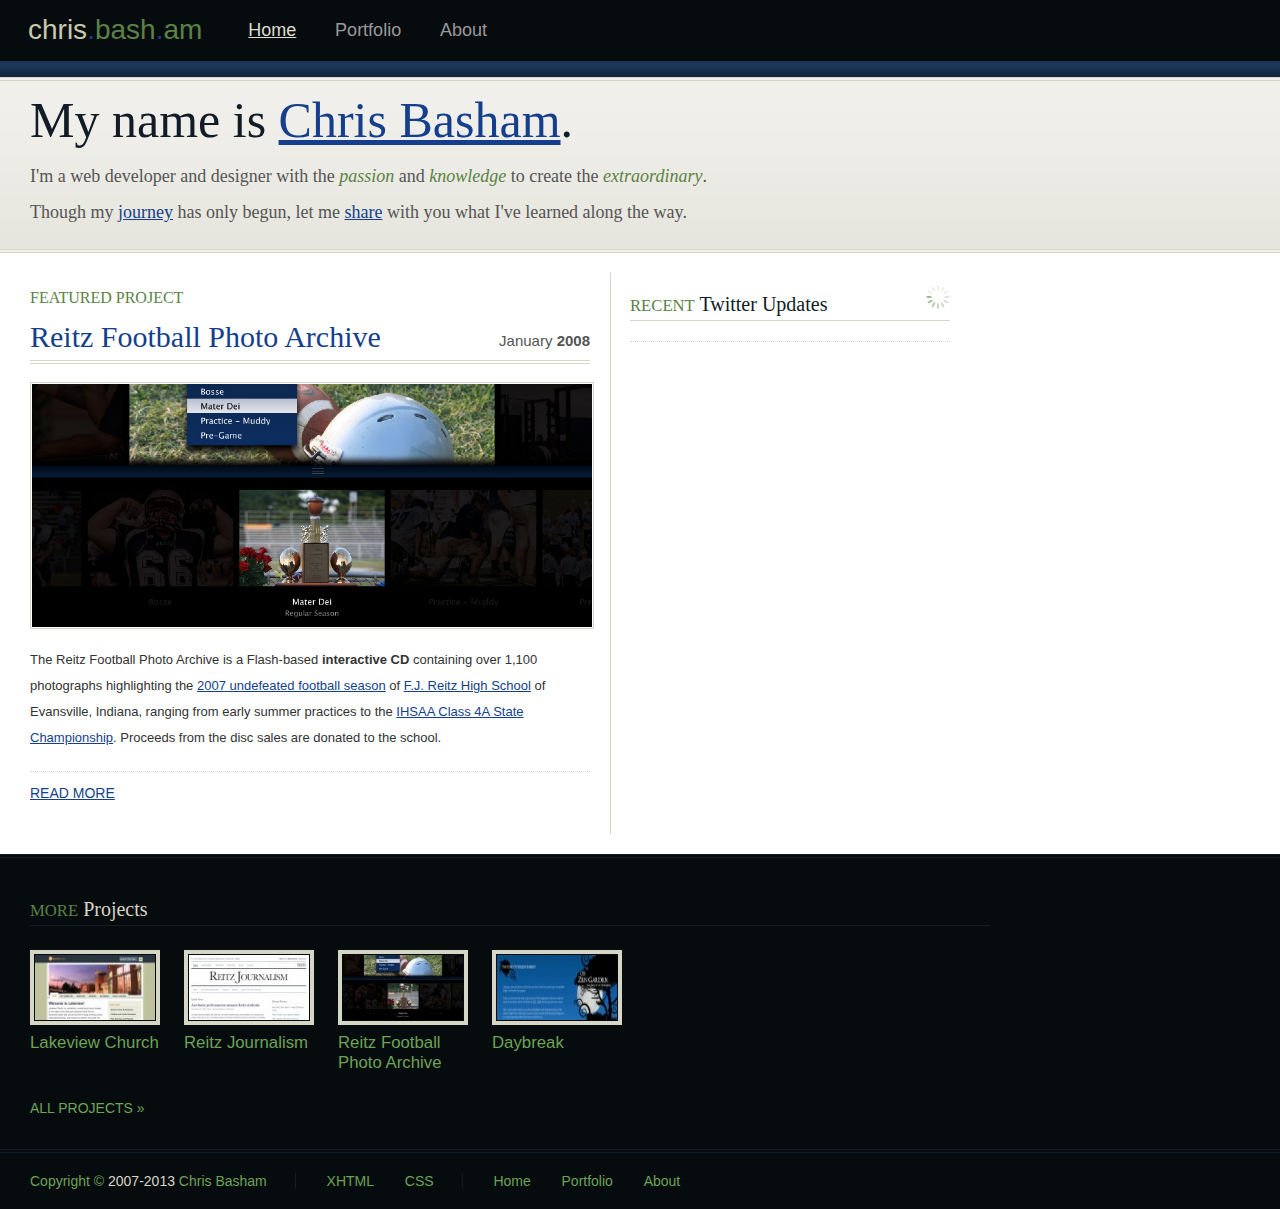
<file: index.html>
<!DOCTYPE html PUBLIC "-//W3C//DTD XHTML 1.0 Transitional//EN"
	"http://www.w3.org/TR/xhtml1/DTD/xhtml1-transitional.dtd">


<html xmlns="http://www.w3.org/1999/xhtml" dir="ltr" lang="en-US">

<head profile="http://gmpg.org/xfn/11">

    <title>Chris Basham</title>
    
	<meta http-equiv="Content-Type" content="text/html; charset=UTF-8" />	
	<meta name="distribution" content="global" />
	<meta name="robots" content="follow, all" />
	<meta name="generator" content="WordPress 2.8.4" />
    
	<link rel="stylesheet" href="wp-content/themes/cbtheme/style.css" type="text/css" media="screen" />
	<link rel="alternate" type="application/rss+xml" title="Chris Basham RSS Feed" href="feed/" />
	<link rel="pingback" href="xmlrpc.php" />
	
	<meta name='robots' content='noindex,nofollow' />
<link rel="EditURI" type="application/rsd+xml" title="RSD" href="xmlrpc.php?rsd" />
<link rel="wlwmanifest" type="application/wlwmanifest+xml" href="wp-includes/wlwmanifest.xml" /> 
<link rel='index' title='Chris Basham' href='index.html' />
<meta name="generator" content="WordPress 2.8.4" />

 <!-- AStickyPostOrderER (Version: 0.2.2.8) -->
<!-- Google Analytics Tracking by Google Analyticator: http://cavemonkey50.com/code/google-analyticator/ -->
	<script type="text/javascript">
		var gaJsHost = (("https:" == document.location.protocol) ? "https://ssl." : "http://www.");
		document.write(unescape("%3Cscript src='" + gaJsHost + "google-analytics.com/ga.js' type='text/javascript'%3E%3C/script%3E"));
	</script>

	<script type="text/javascript">
		var pageTracker = _gat._getTracker("UA-837636-1");
		pageTracker._initData();
		pageTracker._trackPageview();
	</script>
	
</head>

<body>

<div id="header">

	<div class="logo"><a href="index.html"><strong>chris</strong>.<span>bash</span>.<span>am</span></a></div>
	
	<ul>
	
		
		<li class="current_page_item"><a href="index.html" title="Home">Home</a></li>

				
		<li><a href="portfolio/" title="Portfolio">Portfolio</a></li>
		
		<li class="page_item page-item-2"><a href="about/" title="About">About</a></li>
	
			
	</ul>
		
	<hr/>
	
</div>

<div id="headline">

	<h1>My name is <a href="about/">Chris Basham</a>.</h1>
	
	<p>I'm a web developer and designer with the <strong>passion</strong> and <strong>knowledge</strong> to create the <strong>extraordinary</strong>.<br/>Though my <a href="about/">journey</a> has only begun, let me <a href="index.html">share</a> with you what I've learned along the way.</p>
	
</div>
				
<div class="body">
	
	<div class="col5-3-wrap">
	
			<div class="col5">

				<h4>Featured Project</h4>
				
				<h2><span>January <strong>2008</strong></span><a href="portfolio/reitz-football-photo-archive/">Reitz Football Photo Archive</a></h2>

					<p><a href="portfolio/reitz-football-photo-archive/">
					<img src="wp-content/uploads/2008/12/reitzfootballarchive-main.jpg" alt="Reitz Football Photo Archive" width="560" />
					</a></p>

					<p>The Reitz Football Photo Archive is a Flash-based <strong>interactive CD</strong> containing over 1,100 photographs highlighting the <a href="http://www.reitzfootball.com/results.php?year=2007" onclick="javascript:pageTracker._trackPageview ('/outbound/www.reitzfootball.com');">2007 undefeated football season</a> of <a href="http://www.evscschools.com/reitz" onclick="javascript:pageTracker._trackPageview ('/outbound/www.evscschools.com');">F.J. Reitz High School</a> of Evansville, Indiana, ranging from early summer practices to the <a href="http://www.courierpress.com/news/2007/nov/24/reitz-and-lowell/" onclick="javascript:pageTracker._trackPageview ('/outbound/www.courierpress.com');">IHSAA Class 4A State Championship</a>. Proceeds from the disc sales are donated to the school.</p>
				
				<p class="links"><a href="portfolio/reitz-football-photo-archive/"><strong>Read More</strong></a></p>

			</div>
			
			<div class="col3">

				<div id="twitter-widget-container" class="widget">
					<h3 class="loading"><small>Recent</small> Twitter Updates</h3>
					<div class="widget-body">
						<ul></ul>
						<p class="meta"></p>
					</div>
				</div>
				
			</div>
		
		<hr/>
		
	</div>
	
</div>


<div class="footer"><div class="col1">
	
	<h3><small>More</small> Projects</h3>

	<ul class="thumblist">
	
	<li><a href="portfolio/lakeview-church/"><img width="120" height="65" title="Lakeview Church" alt="Lakeview Church" src="wp-content/uploads/2008/12/lakeview-main-150x64.jpg"/><strong>Lakeview Church</strong></a></li><li><a href="portfolio/reitz-journalism/"><img width="120" height="65" title="Reitz Journalism" alt="Reitz Journalism" src="wp-content/uploads/2008/12/reitzjournalism-main-150x75.jpg"/><strong>Reitz Journalism</strong></a></li><li><a href="portfolio/reitz-football-photo-archive/"><img width="120" height="65" title="Reitz Football Photo Archive" alt="Reitz Football Photo Archive" src="wp-content/uploads/2008/12/reitzfootballarchive-main-150x65.jpg"/><strong>Reitz Football Photo Archive</strong></a></li><li><a href="portfolio/daybreak/"><img width="120" height="65" title="Daybreak" alt="Daybreak" src="wp-content/uploads/2008/12/daybreak-main-150x52.jpg"/><strong>Daybreak</strong></a></li>
	</ul>
	
	<hr/>
	
	<p class="links"><a href="portfolio/"><strong>All Projects &raquo;</strong></a></p>
				
	<hr/>
	
</div></div>
	
<div class="footer"><div class="col1">
	
	<ul>

		<li class="separator"><a href="http://creativecommons.org/licenses/by-nc-nd/3.0/" title="Creative Commons Attribution-Noncommercial-No Derivative Works 3.0 Unported">Copyright &copy;</a> 2007-2013 <a href="index.html">Chris Basham</a></li>
		
		<li><a href="http://validator.w3.org/check/referer" title="Check the validity of this site's XHTML">XHTML</a></li>
		
		<li class="separator"><a href="http://jigsaw.w3.org/css-validator/check/referer" title="Check the validity of this site's CSS">CSS</a></li>
		
		<li><a href="index.html" title="Home">Home</a></li>

				
		<li><a href="portfolio/" title="Portfolio">Portfolio</a></li>
		
		<li class="page_item page-item-2"><a href="about/" title="About">About</a></li>
	

	</ul>
	
	<hr/>
	
</div></div>

<script type="text/javascript" src="wp-content/themes/cbtheme/js/jquery-1.2.6.min.js"></script><script type="text/javascript" src="wp-content/themes/cbtheme/js/pretty.js"></script><script type="text/javascript" src="wp-content/themes/cbtheme/js/twitter-widget.js"></script>
</body>

</html>
</file>
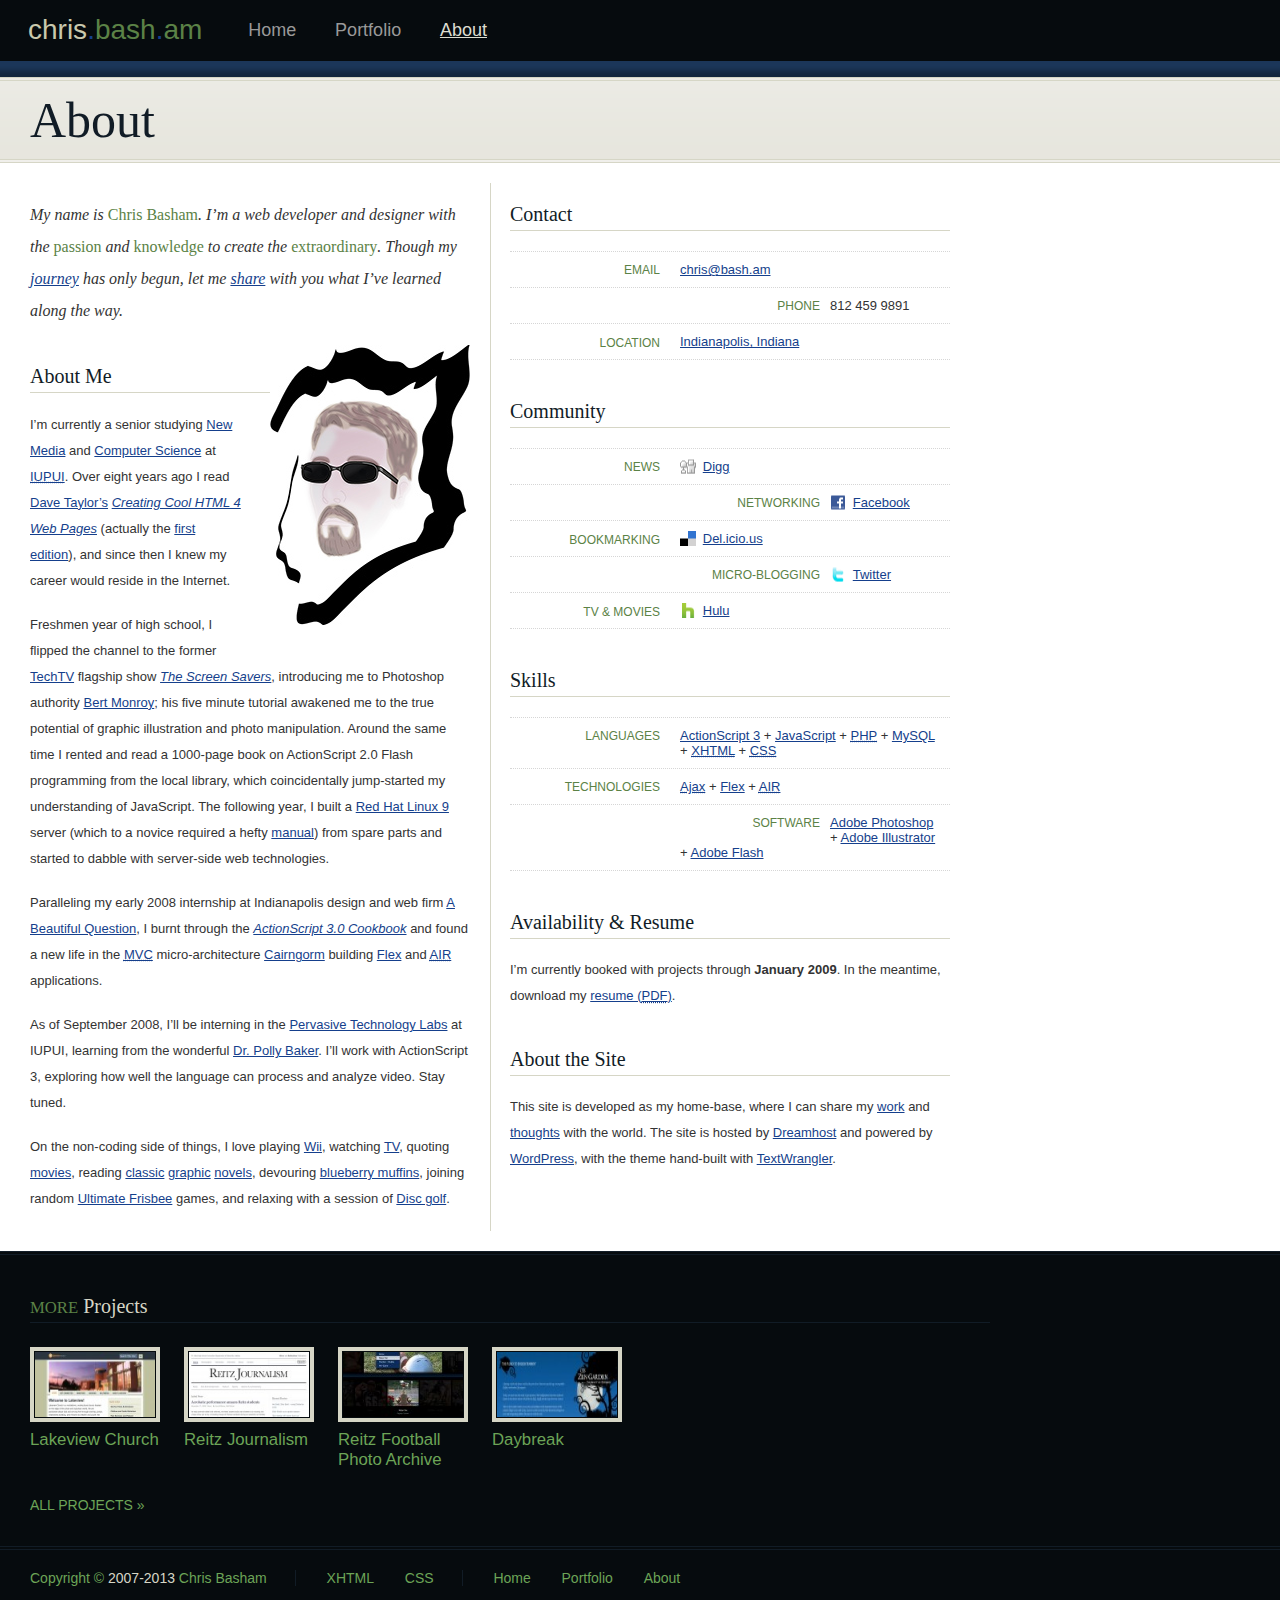
<file: about/index.html>
<!DOCTYPE html PUBLIC "-//W3C//DTD XHTML 1.0 Transitional//EN"
	"http://www.w3.org/TR/xhtml1/DTD/xhtml1-transitional.dtd">


<html xmlns="http://www.w3.org/1999/xhtml" dir="ltr" lang="en-US">

<head profile="http://gmpg.org/xfn/11">

    <title>About  |  Chris Basham</title>
    
	<meta http-equiv="Content-Type" content="text/html; charset=UTF-8" />	
	<meta name="distribution" content="global" />
	<meta name="robots" content="follow, all" />
	<meta name="generator" content="WordPress 2.8.4" />
    
	<link rel="stylesheet" href="../wp-content/themes/cbtheme/style.css" type="text/css" media="screen" />
	<link rel="alternate" type="application/rss+xml" title="Chris Basham RSS Feed" href="../feed/" />
	<link rel="pingback" href="../xmlrpc.php" />
	
	<meta name='robots' content='noindex,nofollow' />
<link rel="alternate" type="application/rss+xml" title="Chris Basham &raquo; About Comments Feed" href="../about/feed/" />
<link rel="EditURI" type="application/rsd+xml" title="RSD" href="../xmlrpc.php?rsd" />
<link rel="wlwmanifest" type="application/wlwmanifest+xml" href="../wp-includes/wlwmanifest.xml" /> 
<link rel='index' title='Chris Basham' href='../' />
<meta name="generator" content="WordPress 2.8.4" />

 <!-- AStickyPostOrderER (Version: 0.2.2.8) -->
<!-- Google Analytics Tracking by Google Analyticator: http://cavemonkey50.com/code/google-analyticator/ -->
	<script type="text/javascript">
		var gaJsHost = (("https:" == document.location.protocol) ? "https://ssl." : "http://www.");
		document.write(unescape("%3Cscript src='" + gaJsHost + "google-analytics.com/ga.js' type='text/javascript'%3E%3C/script%3E"));
	</script>

	<script type="text/javascript">
		var pageTracker = _gat._getTracker("UA-837636-1");
		pageTracker._initData();
		pageTracker._trackPageview();
	</script>
	
</head>

<body>

<div id="header">

	<div class="logo"><a href="../"><strong>chris</strong>.<span>bash</span>.<span>am</span></a></div>
	
	<ul>
	
		
		<li><a href="../" title="Home">Home</a></li>

				
		<li><a href="../portfolio/" title="Portfolio">Portfolio</a></li>
		
		<li class="page_item page-item-2 current_page_item"><a href="about.html" title="About">About</a></li>
	
			
	</ul>
		
	<hr/>
	
</div>


		
<div id="headline">
	<h1>About</h1>
</div>

<div class="body">
				
	<div class="col2-wrap">
	
			
<div class="col2">
<p class="lead">My name is <strong>Chris Basham</strong>. I&#8217;m a web developer and designer with the <strong>passion</strong> and <strong>knowledge</strong> to create the <strong>extraordinary</strong>. Though my <a href="about.html">journey</a> has only begun, let me <a href="../">share</a> with you what I&#8217;ve learned along the way.</p>
<p><img class="alignright size-full wp-image-4" title="Self Illustration" src="../wp-content/uploads/2008/09/profile.jpg" alt="" width="200" height="280" /></p>
<h3>About Me</h3>
<p>I&#8217;m currently a senior studying <a href="http://newmedia.iupui.edu/" onclick="javascript:pageTracker._trackPageview ('/outbound/newmedia.iupui.edu');">New Media</a> and <a href="http://www.cs.iupui.edu/" onclick="javascript:pageTracker._trackPageview ('/outbound/www.cs.iupui.edu');">Computer Science</a> at <a href="http://www.iupui.edu/" onclick="javascript:pageTracker._trackPageview ('/outbound/www.iupui.edu');"><abbr title="Indiana University-Purdue University of Indianapolis">IUPUI</abbr></a>. Over eight years ago I read <a href="http://www.intuitive.com/" onclick="javascript:pageTracker._trackPageview ('/outbound/www.intuitive.com');">Dave Taylor&#8217;s</a> <a href="http://www.amazon.com/exec/obidos/ASIN/076453484X/" onclick="javascript:pageTracker._trackPageview ('/outbound/www.amazon.com');"><em>Creating Cool HTML 4 Web Pages</em></a> (actually the <a href="http://www.amazon.com/exec/obidos/ASIN/0764532014/" onclick="javascript:pageTracker._trackPageview ('/outbound/www.amazon.com');">first edition</a>), and since then I knew my career would reside in the Internet.</p>
<p>Freshmen year of high school, I flipped the channel to the former <a href="http://en.wikipedia.org/wiki/Techtv" onclick="javascript:pageTracker._trackPageview ('/outbound/en.wikipedia.org');">TechTV</a> flagship show <a href="http://en.wikipedia.org/wiki/The_Screen_Savers" onclick="javascript:pageTracker._trackPageview ('/outbound/en.wikipedia.org');"><em>The Screen Savers</em></a>, introducing me to Photoshop authority <a href="http://www.bertmonroy.com/" onclick="javascript:pageTracker._trackPageview ('/outbound/www.bertmonroy.com');">Bert Monroy</a>; his five minute tutorial awakened me to the true potential of graphic illustration and photo manipulation. Around the same time I rented and read a 1000-page book on ActionScript 2.0 Flash programming from the local library, which coincidentally jump-started my understanding of JavaScript. The following year, I built a <a href="http://www.redhat.com/" onclick="javascript:pageTracker._trackPageview ('/outbound/www.redhat.com');">Red Hat Linux 9</a> server (which to a novice required a hefty <a href="http://www.amazon.com/exec/obidos/ASIN/0764539388" title="Red Hat Linux 9 Bible" onclick="javascript:pageTracker._trackPageview ('/outbound/www.amazon.com');">manual</a>) from spare parts and started to dabble with server-side web technologies.</p>
<p>Paralleling my early 2008 internship at Indianapolis design and web firm <a href="http://www.abeautifulquestion.com/" onclick="javascript:pageTracker._trackPageview ('/outbound/www.abeautifulquestion.com');">A Beautiful Question</a>, I burnt through the <a href="http://www.amazon.com/exec/obidos/ASIN/0596526954" onclick="javascript:pageTracker._trackPageview ('/outbound/www.amazon.com');"><em>ActionScript 3.0 Cookbook</em></a> and found a new life in the <a href="http://en.wikipedia.org/wiki/Model-view-controller" onclick="javascript:pageTracker._trackPageview ('/outbound/en.wikipedia.org');"><abbr title="Model View Controller">MVC</abbr></a> micro-architecture <a href="http://labs.adobe.com/wiki/index.php/Cairngorm" onclick="javascript:pageTracker._trackPageview ('/outbound/labs.adobe.com');">Cairngorm</a> building <a href="http://en.wikipedia.org/wiki/Adobe_Flex" onclick="javascript:pageTracker._trackPageview ('/outbound/en.wikipedia.org');">Flex</a> and <a href="http://en.wikipedia.org/wiki/Adobe_Air" onclick="javascript:pageTracker._trackPageview ('/outbound/en.wikipedia.org');"><abbr title="Adobe Integrated Runtime">AIR</abbr></a> applications.</p>
<p>As of September 2008, I&#8217;ll be interning in the <a href="http://vis.iu.edu/" onclick="javascript:pageTracker._trackPageview ('/outbound/vis.iu.edu');">Pervasive Technology Labs</a> at IUPUI, learning from the wonderful <a href="http://informatics.iupui.edu/people/baker" onclick="javascript:pageTracker._trackPageview ('/outbound/informatics.iupui.edu');">Dr. Polly Baker</a>. I&#8217;ll work with ActionScript 3, exploring how well the language can process and analyze video. Stay tuned.</p>
<p>On the non-coding side of things, I love playing <a href="http://www.nintendo.com/wii" onclick="javascript:pageTracker._trackPageview ('/outbound/www.nintendo.com');">Wii</a>, watching <a href="http://www.hulu.com/" title="Hulu" onclick="javascript:pageTracker._trackPageview ('/outbound/www.hulu.com');">TV</a>, quoting <a href="http://www.netflix.com/" title="Netflix" onclick="javascript:pageTracker._trackPageview ('/outbound/www.netflix.com');">movies</a>, reading <a href="http://www.amazon.com/exec/obidos/ASIN/1401207529" title="Batman: Year One" onclick="javascript:pageTracker._trackPageview ('/outbound/www.amazon.com');">classic</a> <a href="http://www.amazon.com/exec/obidos/ASIN/1563893428" title="Batman: The Dark Knight Returns" onclick="javascript:pageTracker._trackPageview ('/outbound/www.amazon.com');">graphic</a> <a href="http://www.amazon.com/exec/obidos/ASIN/1563894696" title="Batman: The Long Halloween" onclick="javascript:pageTracker._trackPageview ('/outbound/www.amazon.com');">novels</a>, devouring <a href="http://www.bettycrocker.com/recipes/recipe.aspx?recipeID=37729" onclick="javascript:pageTracker._trackPageview ('/outbound/www.bettycrocker.com');">blueberry muffins</a>, joining random <a href="http://en.wikipedia.org/wiki/Ultimate_frisbee" onclick="javascript:pageTracker._trackPageview ('/outbound/en.wikipedia.org');">Ultimate Frisbee</a> games, and relaxing with a session of <a href="http://en.wikipedia.org/wiki/Disc_golf" onclick="javascript:pageTracker._trackPageview ('/outbound/en.wikipedia.org');">Disc golf</a>.</p>
</div>
<div class="col2">
<h3>Contact</h3>
<dl>
<dt><span>Email</span></dt>
<dd><span><a href="about.html#">chris@bash.am</a></span></dd>
<dt><span>Phone</span></dt>
<dd><span>812 459 9891</span></dd>
<dt><span>Location</span></dt>
<dd><span><a href="http://maps.google.com/maps?f=q&amp;hl=en&amp;geocode=&amp;q=Indianapolis,+IN&amp;ie=UTF8&amp;z=11&amp;iwloc=addr" onclick="javascript:pageTracker._trackPageview ('/outbound/maps.google.com');">Indianapolis, Indiana</a></span></dd>
</dl>
<h3>Community</h3>
<dl>
<dt><span>News</span></dt>
<dd><span><a href="http://digg.com/users/chrisbasham" class="digg" onclick="javascript:pageTracker._trackPageview ('/outbound/digg.com');">Digg</a></span></dd>
<dt><span>Networking</span></dt>
<dd><span><a href="http://www.facebook.com/people/Chris_Basham/27307480" class="facebook" onclick="javascript:pageTracker._trackPageview ('/outbound/www.facebook.com');">Facebook</a></span></dd>
<dt><span>Bookmarking</span></dt>
<dd><span><a href="http://del.icio.us/cbasham" class="delicious" onclick="javascript:pageTracker._trackPageview ('/outbound/del.icio.us');">Del.icio.us</a></span></dd>
<dt><span>Micro-Blogging</span></dt>
<dd><span><a href="http://twitter.com/chrisbasham" class="twitter" onclick="javascript:pageTracker._trackPageview ('/outbound/twitter.com');">Twitter</a></span></dd>
<dt><span>TV &amp; Movies</span></dt>
<dd><span><a href="http://www.hulu.com/profiles/chrisbasham/" class="hulu" onclick="javascript:pageTracker._trackPageview ('/outbound/www.hulu.com');">Hulu</a></span></dd>
</dl>
<h3>Skills</h3>
<dl>
<dt><span>Languages</span></dt>
<dd><span><a href="http://en.wikipedia.org/wiki/ActionScript" onclick="javascript:pageTracker._trackPageview ('/outbound/en.wikipedia.org');">ActionScript 3</a> + <a href="http://en.wikipedia.org/wiki/Javascript" onclick="javascript:pageTracker._trackPageview ('/outbound/en.wikipedia.org');">JavaScript</a> + <a href="http://www.php.net/" onclick="javascript:pageTracker._trackPageview ('/outbound/www.php.net');"><abbr title="PHP: Hypertext Preprocessor">PHP</abbr></a> + <a href="http://www.mysql.com/" onclick="javascript:pageTracker._trackPageview ('/outbound/www.mysql.com');">MySQL</a> + <a href="http://en.wikipedia.org/wiki/Xhtml" onclick="javascript:pageTracker._trackPageview ('/outbound/en.wikipedia.org');"><abbr title="Extensible Hypertext Markup Language">XHTML</abbr></a> + <a href="http://en.wikipedia.org/wiki/Cascading_Style_Sheets" onclick="javascript:pageTracker._trackPageview ('/outbound/en.wikipedia.org');"><abbr title="Cascading Style Sheets">CSS</abbr></a></span> </dd>
<dt><span>Technologies</span></dt>
<dd><span><a href="http://en.wikipedia.org/wiki/Ajax_%28programming%29" onclick="javascript:pageTracker._trackPageview ('/outbound/en.wikipedia.org');"><abbr title="Asynchronous JavaScript and XML">Ajax</abbr></a> + <a href="http://en.wikipedia.org/wiki/Adobe_Flex" onclick="javascript:pageTracker._trackPageview ('/outbound/en.wikipedia.org');">Flex</a> + <a href="http://en.wikipedia.org/wiki/Adobe_Air" onclick="javascript:pageTracker._trackPageview ('/outbound/en.wikipedia.org');"><abbr title="Adobe Integrated Runtime">AIR</abbr></a></span></dd>
<dt><span>Software</span></dt>
<dd><span><a href="http://www.adobe.com/products/photoshop/" onclick="javascript:pageTracker._trackPageview ('/outbound/www.adobe.com');">Adobe Photoshop</a> + <a href="http://www.adobe.com/products/illustrator/" onclick="javascript:pageTracker._trackPageview ('/outbound/www.adobe.com');">Adobe Illustrator</a> + <a href="http://www.adobe.com/products/flash/" onclick="javascript:pageTracker._trackPageview ('/outbound/www.adobe.com');">Adobe Flash</a></span></dd>
</dl>
<h3>Availability &amp; Resume</h3>
<p>I&#8217;m currently booked with projects through <strong>January 2009</strong>. In the meantime, download my <a href="../wp-content/uploads/2008/12/basham-resume-2008q4.pdf">resume  (<abbr title="Portable Document Format">PDF</abbr>)</a>.</p>
<h3>About the Site</h3>
<p>This site is developed as my home-base, where I can share my <a href="../">work</a> and <a href="../">thoughts</a> with the world. The site is hosted by <a href="http://www.dreamhost.com/" onclick="javascript:pageTracker._trackPageview ('/outbound/www.dreamhost.com');">Dreamhost</a> and powered by <a href="http://wordpress.org/" onclick="javascript:pageTracker._trackPageview ('/outbound/wordpress.org');">WordPress</a>, with the theme hand-built with <a href="http://www.barebones.com/products/textwrangler/" onclick="javascript:pageTracker._trackPageview ('/outbound/www.barebones.com');">TextWrangler</a>.</p>
</div>
		
		
		<hr/>
	
	</div>
	
</div>


	

<div class="footer"><div class="col1">
	
	<h3><small>More</small> Projects</h3>

	<ul class="thumblist">
	
	<li><a href="../portfolio/lakeview-church/"><img width="120" height="65" title="Lakeview Church" alt="Lakeview Church" src="../wp-content/uploads/2008/12/lakeview-main-150x64.jpg"/><strong>Lakeview Church</strong></a></li><li><a href="../portfolio/reitz-journalism/"><img width="120" height="65" title="Reitz Journalism" alt="Reitz Journalism" src="../wp-content/uploads/2008/12/reitzjournalism-main-150x75.jpg"/><strong>Reitz Journalism</strong></a></li><li><a href="../portfolio/reitz-football-photo-archive/"><img width="120" height="65" title="Reitz Football Photo Archive" alt="Reitz Football Photo Archive" src="../wp-content/uploads/2008/12/reitzfootballarchive-main-150x65.jpg"/><strong>Reitz Football Photo Archive</strong></a></li><li><a href="../portfolio/daybreak/"><img width="120" height="65" title="Daybreak" alt="Daybreak" src="../wp-content/uploads/2008/12/daybreak-main-150x52.jpg"/><strong>Daybreak</strong></a></li>
	</ul>
	
	<hr/>
	
	<p class="links"><a href="../portfolio/"><strong>All Projects &raquo;</strong></a></p>
				
	<hr/>
	
</div></div>
	
<div class="footer"><div class="col1">
	
	<ul>

		<li class="separator"><a href="http://creativecommons.org/licenses/by-nc-nd/3.0/" title="Creative Commons Attribution-Noncommercial-No Derivative Works 3.0 Unported">Copyright &copy;</a> 2007-2013 <a href="../">Chris Basham</a></li>
		
		<li><a href="http://validator.w3.org/check/referer" title="Check the validity of this site's XHTML">XHTML</a></li>
		
		<li class="separator"><a href="http://jigsaw.w3.org/css-validator/check/referer" title="Check the validity of this site's CSS">CSS</a></li>
		
		<li><a href="../" title="Home">Home</a></li>

				
		<li><a href="../portfolio/" title="Portfolio">Portfolio</a></li>
		
		<li class="page_item page-item-2 current_page_item"><a href="about.html" title="About">About</a></li>
	

	</ul>
	
	<hr/>
	
</div></div>


</body>

</html>
</file>
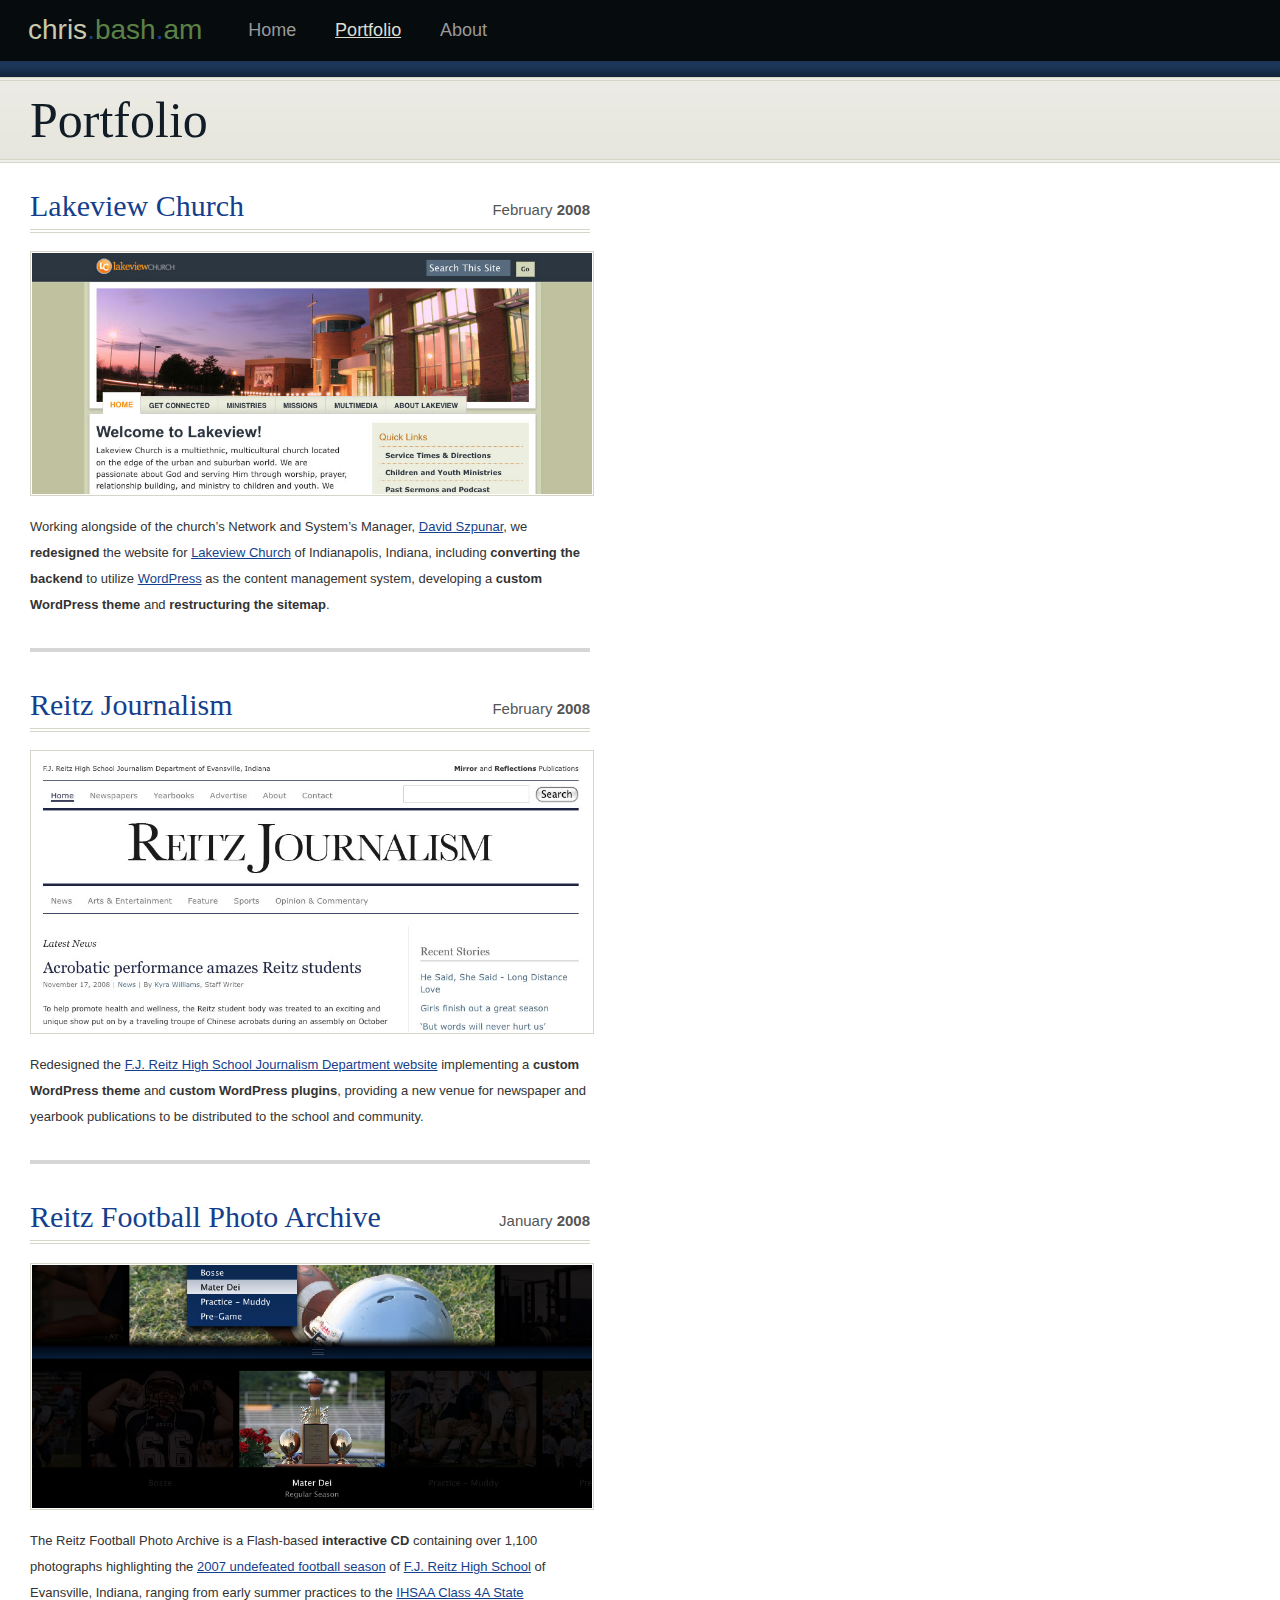
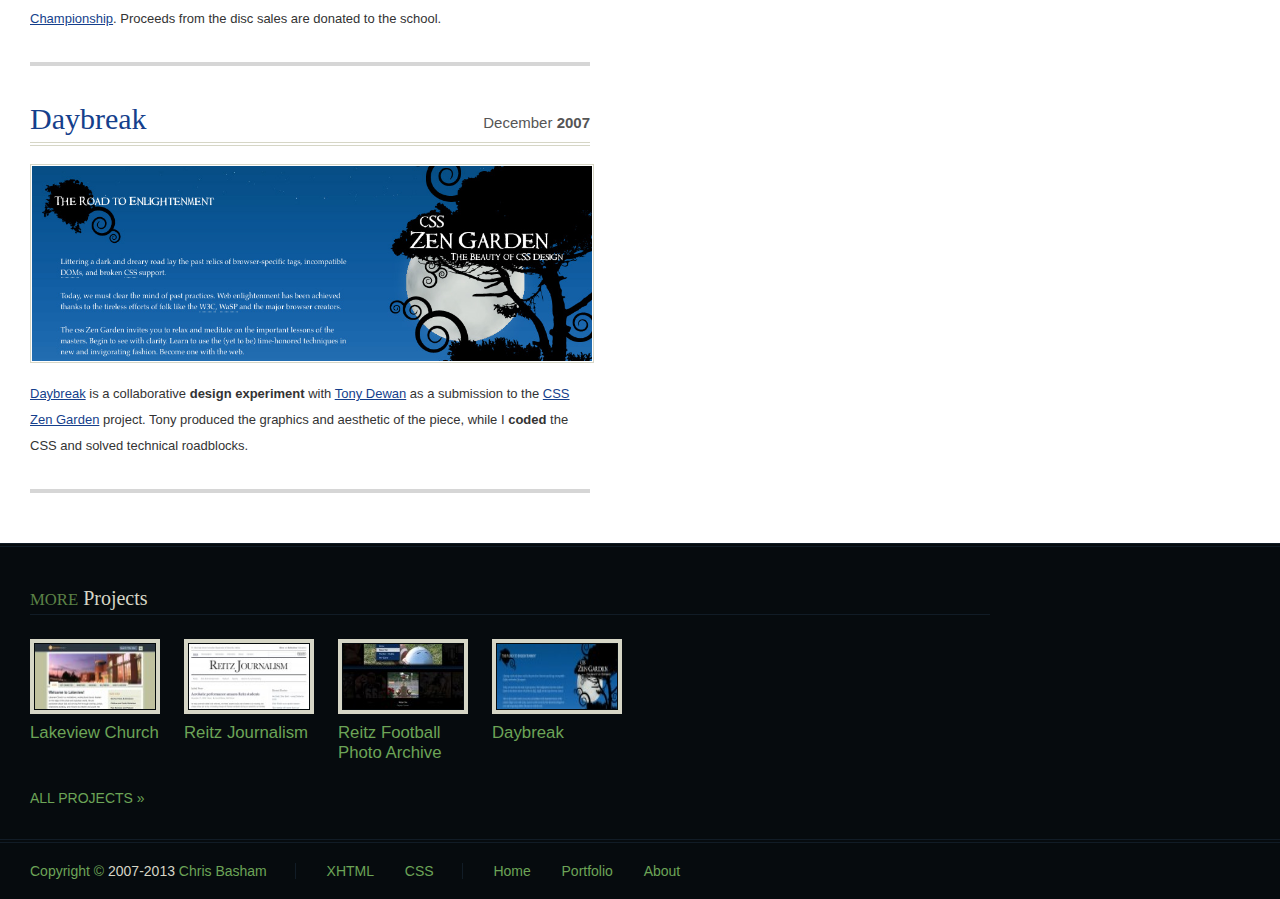
<file: portfolio/index.html>
<!DOCTYPE html PUBLIC "-//W3C//DTD XHTML 1.0 Transitional//EN"
	"http://www.w3.org/TR/xhtml1/DTD/xhtml1-transitional.dtd">


<html xmlns="http://www.w3.org/1999/xhtml" dir="ltr" lang="en-US">

<head profile="http://gmpg.org/xfn/11">

    <title>Portfolio  |  Chris Basham</title>
    
	<meta http-equiv="Content-Type" content="text/html; charset=UTF-8" />	
	<meta name="distribution" content="global" />
	<meta name="robots" content="follow, all" />
	<meta name="generator" content="WordPress 2.8.4" />
    
	<link rel="stylesheet" href="../wp-content/themes/cbtheme/style.css" type="text/css" media="screen" />
	<link rel="alternate" type="application/rss+xml" title="Chris Basham RSS Feed" href="../feed/" />
	<link rel="pingback" href="../xmlrpc.php" />
	
	<meta name='robots' content='noindex,nofollow' />
<link rel="alternate" type="application/rss+xml" title="Chris Basham &raquo; Portfolio Category Feed" href="../portfolio/feed/" />
<link rel="EditURI" type="application/rsd+xml" title="RSD" href="../xmlrpc.php?rsd" />
<link rel="wlwmanifest" type="application/wlwmanifest+xml" href="../wp-includes/wlwmanifest.xml" /> 
<link rel='index' title='Chris Basham' href='../' />
<meta name="generator" content="WordPress 2.8.4" />

 <!-- AStickyPostOrderER (Version: 0.2.2.8) -->
<!-- Google Analytics Tracking by Google Analyticator: http://cavemonkey50.com/code/google-analyticator/ -->
	<script type="text/javascript">
		var gaJsHost = (("https:" == document.location.protocol) ? "https://ssl." : "http://www.");
		document.write(unescape("%3Cscript src='" + gaJsHost + "google-analytics.com/ga.js' type='text/javascript'%3E%3C/script%3E"));
	</script>

	<script type="text/javascript">
		var pageTracker = _gat._getTracker("UA-837636-1");
		pageTracker._initData();
		pageTracker._trackPageview();
	</script>
	
</head>

<body>

<div id="header">

	<div class="logo"><a href="../"><strong>chris</strong>.<span>bash</span>.<span>am</span></a></div>
	
	<ul>
	
		
		<li><a href="../" title="Home">Home</a></li>

				
		<li class="current_page_item"><a href="portfolio.html" title="Portfolio">Portfolio</a></li>
		
		<li class="page_item page-item-2"><a href="../about/" title="About">About</a></li>
	
			
	</ul>
		
	<hr/>
	
</div>


<div id="headline">
	<h1>Portfolio</h1>
</div>
					
<div class="body">

	<div class="col5-3">
	
		<div class="col5 archive">
		
			
					
				
		<h2><span>February <strong>2008</strong></span><a href="../portfolio/lakeview-church/">Lakeview Church</a></h2>
		
				<p><a href="../portfolio/lakeview-church/">
			<img src="../wp-content/uploads/2008/12/lakeview-main.jpg" alt="Lakeview Church" width="560" />
		</a></p>
				
		<p>Working alongside of the church’s Network and System’s Manager, <a href="http://infotech.lakeviewchurch.org/" onclick="javascript:pageTracker._trackPageview ('/outbound/infotech.lakeviewchurch.org');">David Szpunar</a>, we <strong>redesigned</strong> the website for <a href="http://www.lakeviewchurch.org/" onclick="javascript:pageTracker._trackPageview ('/outbound/www.lakeviewchurch.org');">Lakeview Church</a> of Indianapolis, Indiana, including <strong>converting the backend</strong> to utilize <a href="http://wordpress.org/" onclick="javascript:pageTracker._trackPageview ('/outbound/wordpress.org');">WordPress</a> as the content management system, developing a <strong>custom WordPress theme</strong> and <strong>restructuring the sitemap</strong>.</p>

		<hr/>
		
					
				
		<h2><span>February <strong>2008</strong></span><a href="../portfolio/reitz-journalism/">Reitz Journalism</a></h2>
		
				<p><a href="../portfolio/reitz-journalism/">
			<img src="../wp-content/uploads/2008/12/reitzjournalism-main.jpg" alt="Reitz Journalism" width="560" />
		</a></p>
				
		<p>Redesigned the <a href="http://www.reitzjournalism.com" onclick="javascript:pageTracker._trackPageview ('/outbound/www.reitzjournalism.com');">F.J. Reitz High School Journalism Department website</a> implementing a <strong>custom WordPress theme</strong> and <strong>custom WordPress plugins</strong>, providing a new venue for newspaper and yearbook publications to be distributed to the school and community.</p>

		<hr/>
		
					
				
		<h2><span>January <strong>2008</strong></span><a href="../portfolio/reitz-football-photo-archive/">Reitz Football Photo Archive</a></h2>
		
				<p><a href="../portfolio/reitz-football-photo-archive/">
			<img src="../wp-content/uploads/2008/12/reitzfootballarchive-main.jpg" alt="Reitz Football Photo Archive" width="560" />
		</a></p>
				
		<p>The Reitz Football Photo Archive is a Flash-based <strong>interactive CD</strong> containing over 1,100 photographs highlighting the <a href="http://www.reitzfootball.com/results.php?year=2007" onclick="javascript:pageTracker._trackPageview ('/outbound/www.reitzfootball.com');">2007 undefeated football season</a> of <a href="http://www.evscschools.com/reitz" onclick="javascript:pageTracker._trackPageview ('/outbound/www.evscschools.com');">F.J. Reitz High School</a> of Evansville, Indiana, ranging from early summer practices to the <a href="http://www.courierpress.com/news/2007/nov/24/reitz-and-lowell/" onclick="javascript:pageTracker._trackPageview ('/outbound/www.courierpress.com');">IHSAA Class 4A State Championship</a>. Proceeds from the disc sales are donated to the school.</p>

		<hr/>
		
					
				
		<h2><span>December <strong>2007</strong></span><a href="../portfolio/daybreak/">Daybreak</a></h2>
		
				<p><a href="../portfolio/daybreak/">
			<img src="../wp-content/uploads/2008/12/daybreak-main.jpg" alt="Daybreak" width="560" />
		</a></p>
				
		<p><a href="http://daybreak.bash.am">Daybreak</a> is a collaborative <strong>design experiment</strong> with <a href="http://www.tonydewan.com/" onclick="javascript:pageTracker._trackPageview ('/outbound/www.tonydewan.com');">Tony Dewan</a> as a submission to the <a href="http://www.csszengarden.com/" onclick="javascript:pageTracker._trackPageview ('/outbound/www.csszengarden.com');">CSS Zen Garden</a> project. Tony produced the graphics and aesthetic of the piece, while I <strong>coded</strong> the CSS and solved technical roadblocks.</p>

		<hr/>
		
					
			
		</div>
	
		<hr/>
		
	</div>
	
</div>


<div class="footer"><div class="col1">
	
	<h3><small>More</small> Projects</h3>

	<ul class="thumblist">
	
	<li><a href="../portfolio/lakeview-church/"><img width="120" height="65" title="Lakeview Church" alt="Lakeview Church" src="../wp-content/uploads/2008/12/lakeview-main-150x64.jpg"/><strong>Lakeview Church</strong></a></li><li><a href="../portfolio/reitz-journalism/"><img width="120" height="65" title="Reitz Journalism" alt="Reitz Journalism" src="../wp-content/uploads/2008/12/reitzjournalism-main-150x75.jpg"/><strong>Reitz Journalism</strong></a></li><li><a href="../portfolio/reitz-football-photo-archive/"><img width="120" height="65" title="Reitz Football Photo Archive" alt="Reitz Football Photo Archive" src="../wp-content/uploads/2008/12/reitzfootballarchive-main-150x65.jpg"/><strong>Reitz Football Photo Archive</strong></a></li><li><a href="../portfolio/daybreak/"><img width="120" height="65" title="Daybreak" alt="Daybreak" src="../wp-content/uploads/2008/12/daybreak-main-150x52.jpg"/><strong>Daybreak</strong></a></li>
	</ul>
	
	<hr/>
	
	<p class="links"><a href="portfolio.html"><strong>All Projects &raquo;</strong></a></p>
				
	<hr/>
	
</div></div>
	
<div class="footer"><div class="col1">
	
	<ul>

		<li class="separator"><a href="http://creativecommons.org/licenses/by-nc-nd/3.0/" title="Creative Commons Attribution-Noncommercial-No Derivative Works 3.0 Unported">Copyright &copy;</a> 2007-2013 <a href="../">Chris Basham</a></li>
		
		<li><a href="http://validator.w3.org/check/referer" title="Check the validity of this site's XHTML">XHTML</a></li>
		
		<li class="separator"><a href="http://jigsaw.w3.org/css-validator/check/referer" title="Check the validity of this site's CSS">CSS</a></li>
		
		<li><a href="../" title="Home">Home</a></li>

				
		<li><a href="portfolio.html" title="Portfolio">Portfolio</a></li>
		
		<li class="page_item page-item-2"><a href="../about/" title="About">About</a></li>
	

	</ul>
	
	<hr/>
	
</div></div>


</body>

</html>
</file>
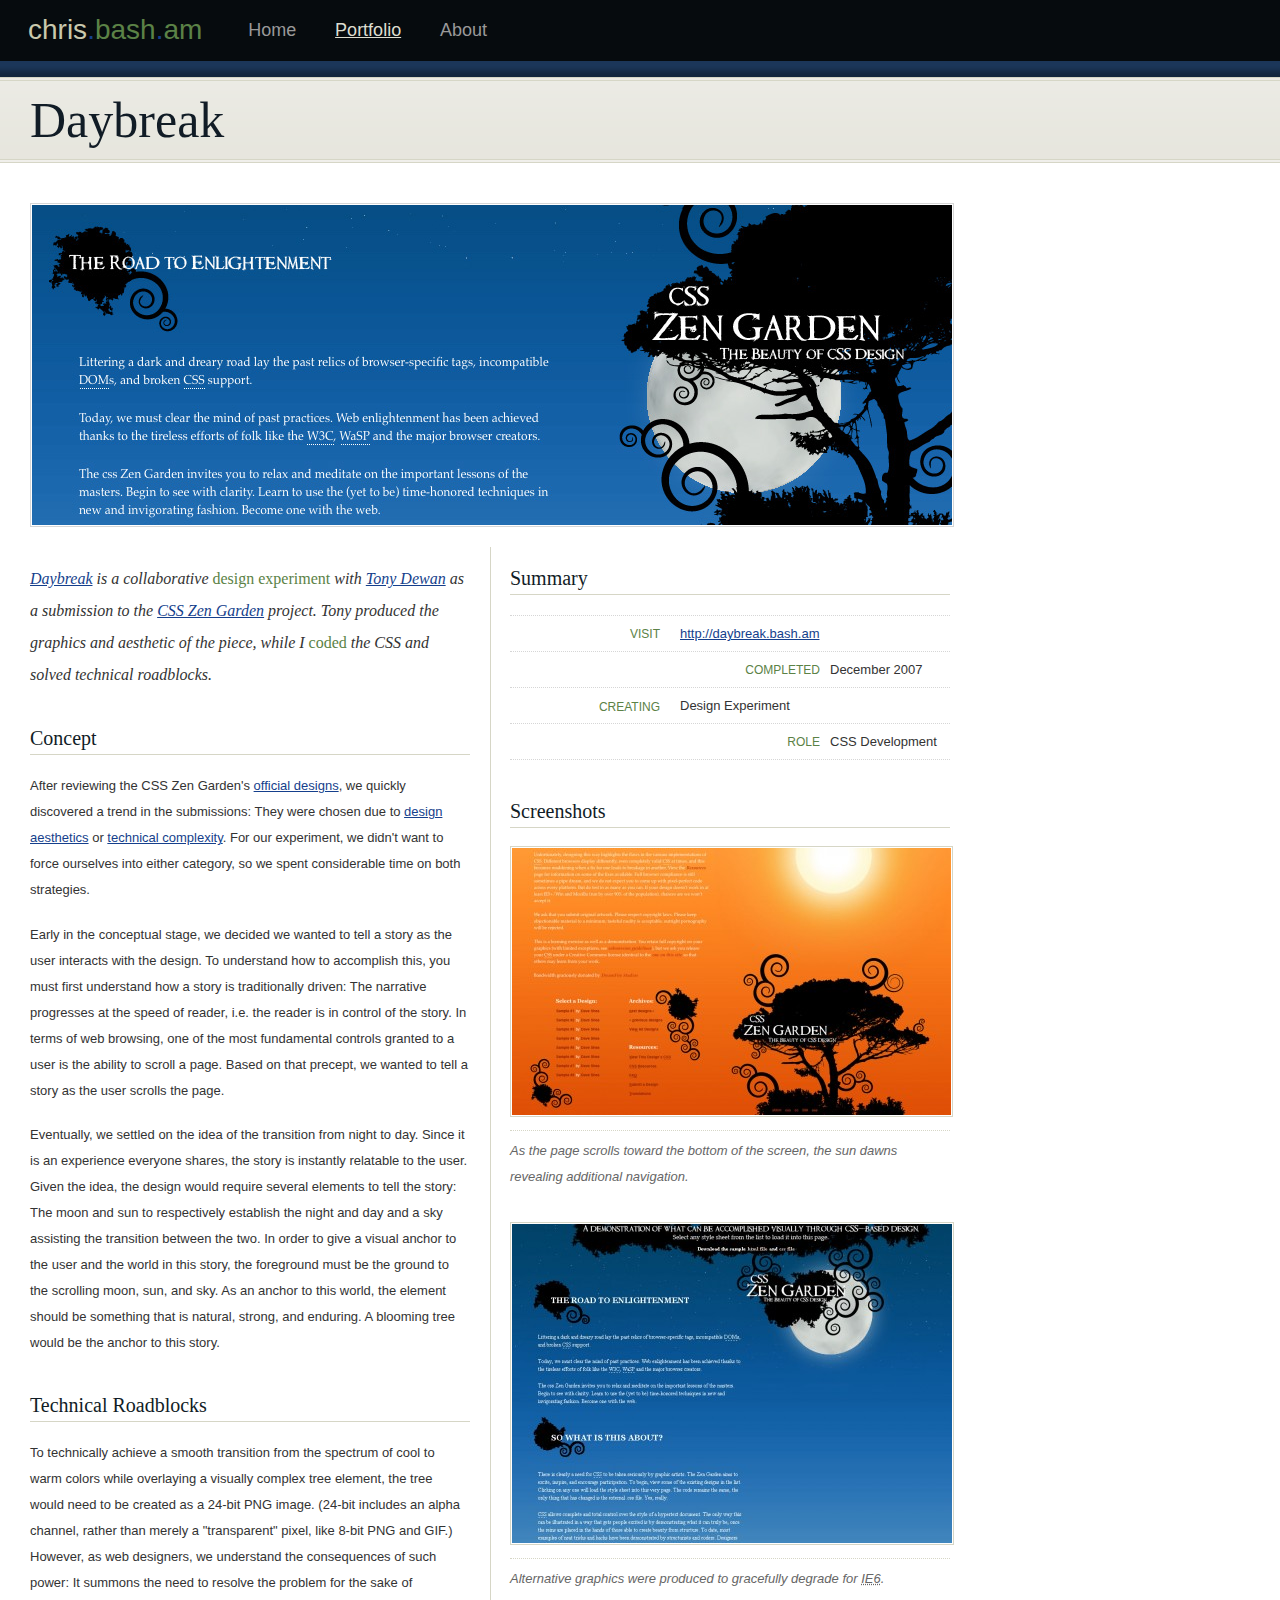
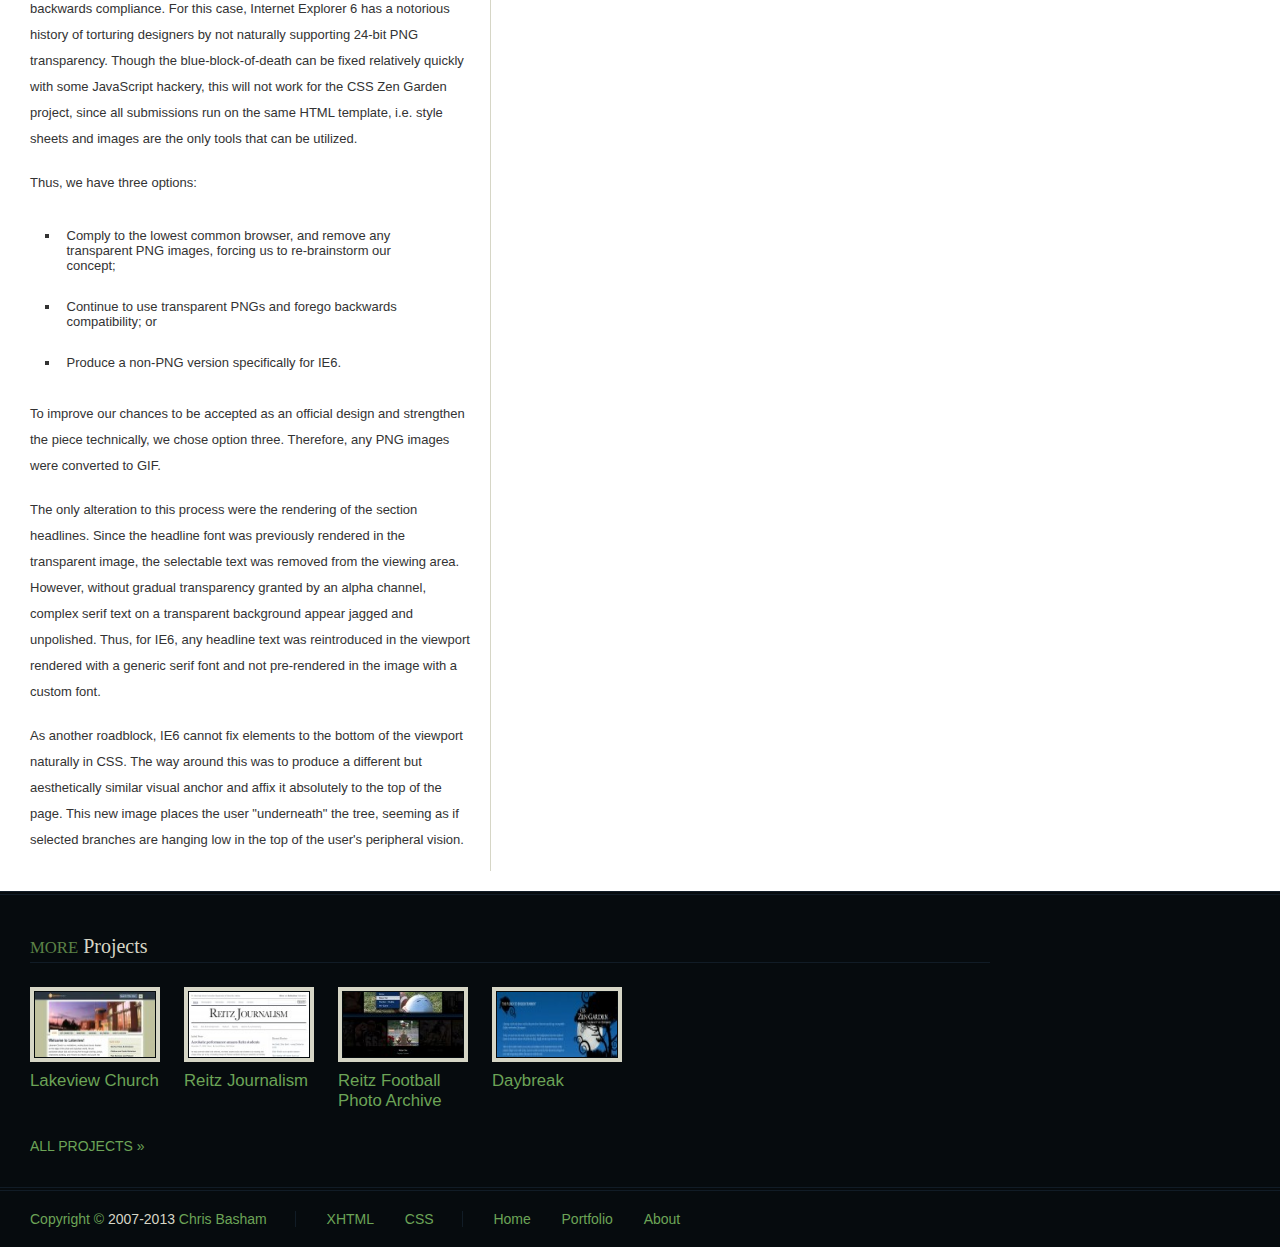
<file: portfolio/daybreak/index.html>
<!DOCTYPE html PUBLIC "-//W3C//DTD XHTML 1.0 Transitional//EN"
	"http://www.w3.org/TR/xhtml1/DTD/xhtml1-transitional.dtd">


<html xmlns="http://www.w3.org/1999/xhtml" dir="ltr" lang="en-US">

<head profile="http://gmpg.org/xfn/11">

    <title>Daybreak  |  Chris Basham</title>
    
	<meta http-equiv="Content-Type" content="text/html; charset=UTF-8" />	
	<meta name="distribution" content="global" />
	<meta name="robots" content="follow, all" />
	<meta name="generator" content="WordPress 2.8.4" />
    
	<link rel="stylesheet" href="../../wp-content/themes/cbtheme/style.css" type="text/css" media="screen" />
	<link rel="alternate" type="application/rss+xml" title="Chris Basham RSS Feed" href="../../feed/" />
	<link rel="pingback" href="../../xmlrpc.php" />
	
	<meta name='robots' content='noindex,nofollow' />
<link rel="alternate" type="application/rss+xml" title="Chris Basham &raquo; Daybreak Comments Feed" href="../../portfolio/daybreak/feed/" />
<link rel="EditURI" type="application/rsd+xml" title="RSD" href="../../xmlrpc.php?rsd" />
<link rel="wlwmanifest" type="application/wlwmanifest+xml" href="../../wp-includes/wlwmanifest.xml" /> 
<link rel='index' title='Chris Basham' href='../../' />
<link rel='start' title='Daybreak' href='daybreak.html' />
<link rel='next' title='Reitz Football Photo Archive' href='../../portfolio/reitz-football-photo-archive/' />
<meta name="generator" content="WordPress 2.8.4" />

 <!-- AStickyPostOrderER (Version: 0.2.2.8) -->
<!-- Google Analytics Tracking by Google Analyticator: http://cavemonkey50.com/code/google-analyticator/ -->
	<script type="text/javascript">
		var gaJsHost = (("https:" == document.location.protocol) ? "https://ssl." : "http://www.");
		document.write(unescape("%3Cscript src='" + gaJsHost + "google-analytics.com/ga.js' type='text/javascript'%3E%3C/script%3E"));
	</script>

	<script type="text/javascript">
		var pageTracker = _gat._getTracker("UA-837636-1");
		pageTracker._initData();
		pageTracker._trackPageview();
	</script>
	
</head>

<body>

<div id="header">

	<div class="logo"><a href="../../"><strong>chris</strong>.<span>bash</span>.<span>am</span></a></div>
	
	<ul>
	
		
		<li><a href="../../" title="Home">Home</a></li>

				
		<li class="current_page_item"><a href="../../portfolio/" title="Portfolio">Portfolio</a></li>
		
		<li class="page_item page-item-2"><a href="../../about/" title="About">About</a></li>
	
			
	</ul>
		
	<hr/>
	
</div>


		

<div id="headline">
	<h1>Daybreak</h1>
</div>

<div class="body">
	
	<div class="col1 image-header">
		<img src="../../wp-content/uploads/2008/12/daybreak-main.jpg" alt="Daybreak" title="Daybreak" />
	</div>
	
	<div class="col2-wrap">
	
		<div class="col2">
			
			<p class="lead"><a href="http://daybreak.bash.am">Daybreak</a> is a collaborative <strong>design experiment</strong> with <a href="http://www.tonydewan.com/" onclick="javascript:pageTracker._trackPageview ('/outbound/www.tonydewan.com');">Tony Dewan</a> as a submission to the <a href="http://www.csszengarden.com/" onclick="javascript:pageTracker._trackPageview ('/outbound/www.csszengarden.com');">CSS Zen Garden</a> project. Tony produced the graphics and aesthetic of the piece, while I <strong>coded</strong> the CSS and solved technical roadblocks.</p>
		
			<h3>Concept</h3>

<p>After reviewing the CSS Zen Garden's <a href="http://www.mezzoblue.com/zengarden/alldesigns/">official designs</a>, we quickly discovered a trend in the submissions: They were chosen due to <a title="Dazzling Beauty by Deny Sri Supriyono" href="http://www.csszengarden.com/?cssfile=195/195.css">design aesthetics</a> or <a title="Retro Theater by Eric Rogé" href="http://www.csszengarden.com/?cssfile=202/202.css">technical complexity</a>. For our experiment, we didn't want to force ourselves into either category, so we spent considerable time on both  strategies.</p>

<p>Early in the conceptual stage, we decided we wanted to tell a story as the user interacts with the design. To understand how to accomplish this, you must first understand how a story is traditionally driven: The narrative progresses at the speed of reader, i.e. the reader is in control of the story. In terms of web browsing, one of the most fundamental controls granted to a user is the ability to scroll a page. Based on that precept, we wanted to tell a story as the user scrolls the page.</p>

<p>Eventually, we settled on the idea of the transition from night to day. Since it is an experience everyone shares, the story is instantly relatable to the user. Given the idea, the design would require several elements to tell the story: The moon and sun to respectively establish the night and day and a sky assisting the transition between the two. In order to give a visual anchor to the user and the world in this story, the foreground must be the ground to the scrolling moon, sun, and sky. As an anchor to this world, the element should be something that is natural, strong, and enduring. A blooming tree would be the anchor to this story.</p>

<h3>Technical Roadblocks</h3>

<p>To technically achieve a smooth transition from the spectrum of cool to warm colors while overlaying a visually complex tree element, the tree would need to be created as a 24-bit PNG image. (24-bit includes an alpha channel, rather than merely a "transparent" pixel, like 8-bit PNG and GIF.)   However, as web designers, we understand the consequences of such power: It summons the need to resolve the problem for the sake of backwards compliance. For this case, Internet Explorer 6 has a notorious history of torturing designers by not naturally supporting 24-bit PNG transparency. Though the blue-block-of-death can be fixed relatively quickly with some JavaScript hackery, this will not work for the CSS Zen Garden project, since all submissions run on the same HTML template, i.e. style sheets and images are the only tools that can be utilized.</p>

<p>Thus, we have three options:</p>

<ul>
	<li>Comply to the lowest common browser, and remove any transparent PNG images, forcing us to re-brainstorm our concept;</li>
	<li>Continue to use transparent PNGs and forego backwards compatibility; or</li>
	<li>Produce a non-PNG version specifically for IE6.</li>
</ul>

<p>To improve our chances to be accepted as an official design and strengthen the piece technically, we chose option three. Therefore, any PNG images were converted to GIF.</p>

<p>The only alteration to this process were the rendering of the section headlines. Since the headline font was previously rendered in the transparent image, the selectable text was removed from the viewing area. However, without gradual transparency granted by an alpha channel, complex serif text on a transparent background appear jagged and unpolished. Thus, for IE6, any headline text was reintroduced in the viewport rendered with a generic serif font and not pre-rendered in the image with a custom font.</p>

<p>As another roadblock, IE6 cannot fix elements to the bottom of the viewport naturally in CSS. The way around this was to produce a different but aesthetically similar visual anchor and affix it absolutely to the top of the page. This new image places the user "underneath" the tree, seeming as if selected branches are hanging low in the top of the user's peripheral vision.</p>

		
		</div>
		
		<div class="col2">
			
			<h3>Summary</h3>
			
			<dl> <dt><span>Visit</span></dt> <dd><span><a href="http://daybreak.bash.am">http://daybreak.bash.am</a></span></dd> <dt><span>Completed</span></dt> <dd><span>December 2007</span></dd> <dt><span>Creating</span></dt> <dd><span>Design Experiment</span></dd> <dt><span>Role</span></dt> <dd><span>CSS Development</span></dd></dl>			
			

<h3>Screenshots</h3>

<p class="image"><a href="../../wp-content/uploads/2008/12/daybreak-footer.jpg"><img src="../../wp-content/uploads/2008/12/daybreak-footer-439x267.jpg" alt="Daybreak Footer" title="As the page scrolls toward the bottom of the screen, the sun dawns revealing additional navigation." width="439" height="267" /></a><span>As the page scrolls toward the bottom of the screen, the sun dawns revealing additional navigation.</span></p>

<p class="image"><a href="../../wp-content/uploads/2008/12/daybreak-ie6.jpg"><img width="440" height="319" title="Alternative graphics were produced to gracefully degrade for in IE6." alt="Daybreak in IE6." src="../../wp-content/uploads/2008/12/daybreak-ie6-440x319.jpg"/></a><span>Alternative graphics were produced to gracefully degrade for <abbr title="Internet Explorer 6">IE6</abbr>.</span></p>			
		</div>
		
		<hr/>
	
	</div>
	
</div>


	

<div class="footer"><div class="col1">
	
	<h3><small>More</small> Projects</h3>

	<ul class="thumblist">
	
	<li><a href="../../portfolio/lakeview-church/"><img width="120" height="65" title="Lakeview Church" alt="Lakeview Church" src="../../wp-content/uploads/2008/12/lakeview-main-150x64.jpg"/><strong>Lakeview Church</strong></a></li><li><a href="../../portfolio/reitz-journalism/"><img width="120" height="65" title="Reitz Journalism" alt="Reitz Journalism" src="../../wp-content/uploads/2008/12/reitzjournalism-main-150x75.jpg"/><strong>Reitz Journalism</strong></a></li><li><a href="../../portfolio/reitz-football-photo-archive/"><img width="120" height="65" title="Reitz Football Photo Archive" alt="Reitz Football Photo Archive" src="../../wp-content/uploads/2008/12/reitzfootballarchive-main-150x65.jpg"/><strong>Reitz Football Photo Archive</strong></a></li><li><a href="daybreak.html"><img width="120" height="65" title="Daybreak" alt="Daybreak" src="../../wp-content/uploads/2008/12/daybreak-main-150x52.jpg"/><strong>Daybreak</strong></a></li>
	</ul>
	
	<hr/>
	
	<p class="links"><a href="../../portfolio/"><strong>All Projects &raquo;</strong></a></p>
				
	<hr/>
	
</div></div>
	
<div class="footer"><div class="col1">
	
	<ul>

		<li class="separator"><a href="http://creativecommons.org/licenses/by-nc-nd/3.0/" title="Creative Commons Attribution-Noncommercial-No Derivative Works 3.0 Unported">Copyright &copy;</a> 2007-2013 <a href="../../">Chris Basham</a></li>
		
		<li><a href="http://validator.w3.org/check/referer" title="Check the validity of this site's XHTML">XHTML</a></li>
		
		<li class="separator"><a href="http://jigsaw.w3.org/css-validator/check/referer" title="Check the validity of this site's CSS">CSS</a></li>
		
		<li><a href="../../" title="Home">Home</a></li>

				
		<li><a href="../../portfolio/" title="Portfolio">Portfolio</a></li>
		
		<li class="page_item page-item-2"><a href="../../about/" title="About">About</a></li>
	

	</ul>
	
	<hr/>
	
</div></div>


</body>

</html>
</file>
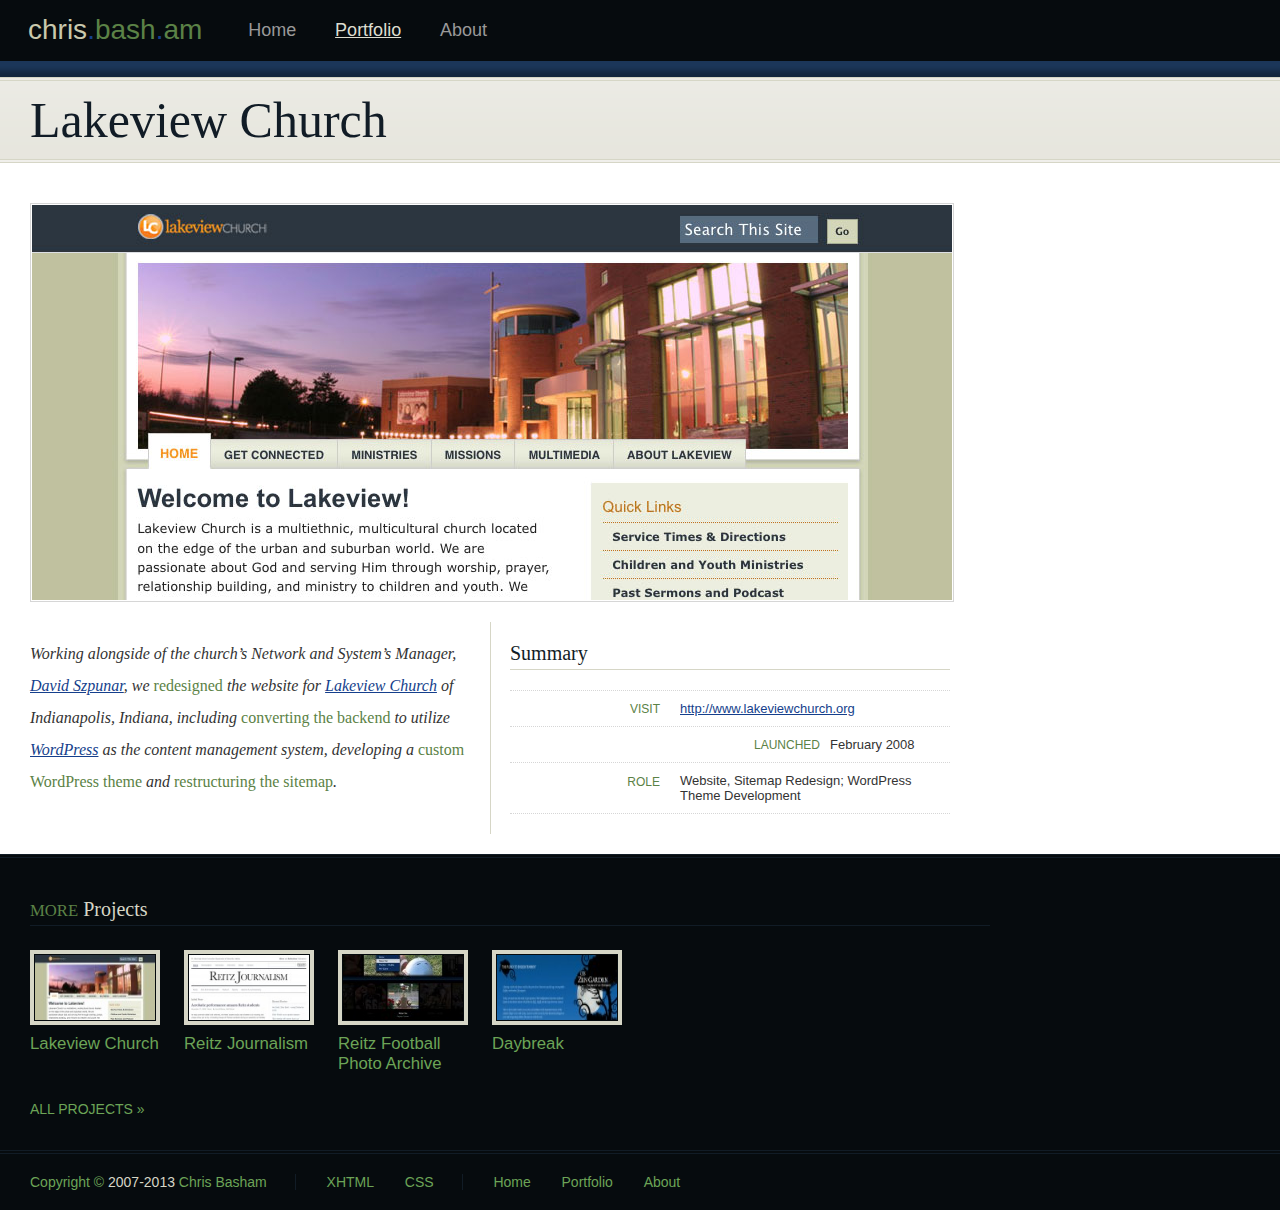
<file: portfolio/lakeview-church/index.html>
<!DOCTYPE html PUBLIC "-//W3C//DTD XHTML 1.0 Transitional//EN"
	"http://www.w3.org/TR/xhtml1/DTD/xhtml1-transitional.dtd">


<html xmlns="http://www.w3.org/1999/xhtml" dir="ltr" lang="en-US">

<head profile="http://gmpg.org/xfn/11">

    <title>Lakeview Church  |  Chris Basham</title>
    
	<meta http-equiv="Content-Type" content="text/html; charset=UTF-8" />	
	<meta name="distribution" content="global" />
	<meta name="robots" content="follow, all" />
	<meta name="generator" content="WordPress 2.8.4" />
    
	<link rel="stylesheet" href="../../wp-content/themes/cbtheme/style.css" type="text/css" media="screen" />
	<link rel="alternate" type="application/rss+xml" title="Chris Basham RSS Feed" href="../../feed/" />
	<link rel="pingback" href="../../xmlrpc.php" />
	
	<meta name='robots' content='noindex,nofollow' />
<link rel="alternate" type="application/rss+xml" title="Chris Basham &raquo; Lakeview Church Comments Feed" href="../../portfolio/lakeview-church/feed/" />
<link rel="EditURI" type="application/rsd+xml" title="RSD" href="../../xmlrpc.php?rsd" />
<link rel="wlwmanifest" type="application/wlwmanifest+xml" href="../../wp-includes/wlwmanifest.xml" /> 
<link rel='index' title='Chris Basham' href='../../' />
<link rel='start' title='Daybreak' href='../../portfolio/daybreak/' />
<link rel='prev' title='Reitz Journalism' href='../../portfolio/reitz-journalism/' />
<meta name="generator" content="WordPress 2.8.4" />

 <!-- AStickyPostOrderER (Version: 0.2.2.8) -->
<!-- Google Analytics Tracking by Google Analyticator: http://cavemonkey50.com/code/google-analyticator/ -->
	<script type="text/javascript">
		var gaJsHost = (("https:" == document.location.protocol) ? "https://ssl." : "http://www.");
		document.write(unescape("%3Cscript src='" + gaJsHost + "google-analytics.com/ga.js' type='text/javascript'%3E%3C/script%3E"));
	</script>

	<script type="text/javascript">
		var pageTracker = _gat._getTracker("UA-837636-1");
		pageTracker._initData();
		pageTracker._trackPageview();
	</script>
	
</head>

<body>

<div id="header">

	<div class="logo"><a href="../../"><strong>chris</strong>.<span>bash</span>.<span>am</span></a></div>
	
	<ul>
	
		
		<li><a href="../../" title="Home">Home</a></li>

				
		<li class="current_page_item"><a href="../../portfolio/" title="Portfolio">Portfolio</a></li>
		
		<li class="page_item page-item-2"><a href="../../about/" title="About">About</a></li>
	
			
	</ul>
		
	<hr/>
	
</div>


		

<div id="headline">
	<h1>Lakeview Church</h1>
</div>

<div class="body">
	
	<div class="col1 image-header">
		<img src="../../wp-content/uploads/2008/12/lakeview-main.jpg" alt="Lakeview Church" title="Lakeview Church" />
	</div>
	
	<div class="col2-wrap">
	
		<div class="col2">
			
			<p class="lead">Working alongside of the church’s Network and System’s Manager, <a href="http://infotech.lakeviewchurch.org/" onclick="javascript:pageTracker._trackPageview ('/outbound/infotech.lakeviewchurch.org');">David Szpunar</a>, we <strong>redesigned</strong> the website for <a href="http://www.lakeviewchurch.org/" onclick="javascript:pageTracker._trackPageview ('/outbound/www.lakeviewchurch.org');">Lakeview Church</a> of Indianapolis, Indiana, including <strong>converting the backend</strong> to utilize <a href="http://wordpress.org/" onclick="javascript:pageTracker._trackPageview ('/outbound/wordpress.org');">WordPress</a> as the content management system, developing a <strong>custom WordPress theme</strong> and <strong>restructuring the sitemap</strong>.</p>
		
					
		</div>
		
		<div class="col2">
			
			<h3>Summary</h3>
			
			<dl> <dt><span>Visit</span></dt> <dd><span><a href="http://www.lakeviewchurch.org\">http://www.lakeviewchurch.org</a></span></dd><dt><span>Launched</span></dt> <dd><span>February 2008</span></dd><dt><span>Role</span></dt> <dd><span>Website, Sitemap Redesign; WordPress Theme Development</span></dd></dl>			
						
		</div>
		
		<hr/>
	
	</div>
	
</div>


	

<div class="footer"><div class="col1">
	
	<h3><small>More</small> Projects</h3>

	<ul class="thumblist">
	
	<li><a href="lakeview-church.html"><img width="120" height="65" title="Lakeview Church" alt="Lakeview Church" src="../../wp-content/uploads/2008/12/lakeview-main-150x64.jpg"/><strong>Lakeview Church</strong></a></li><li><a href="../../portfolio/reitz-journalism/"><img width="120" height="65" title="Reitz Journalism" alt="Reitz Journalism" src="../../wp-content/uploads/2008/12/reitzjournalism-main-150x75.jpg"/><strong>Reitz Journalism</strong></a></li><li><a href="../../portfolio/reitz-football-photo-archive/"><img width="120" height="65" title="Reitz Football Photo Archive" alt="Reitz Football Photo Archive" src="../../wp-content/uploads/2008/12/reitzfootballarchive-main-150x65.jpg"/><strong>Reitz Football Photo Archive</strong></a></li><li><a href="../../portfolio/daybreak/"><img width="120" height="65" title="Daybreak" alt="Daybreak" src="../../wp-content/uploads/2008/12/daybreak-main-150x52.jpg"/><strong>Daybreak</strong></a></li>
	</ul>
	
	<hr/>
	
	<p class="links"><a href="../../portfolio/"><strong>All Projects &raquo;</strong></a></p>
				
	<hr/>
	
</div></div>
	
<div class="footer"><div class="col1">
	
	<ul>

		<li class="separator"><a href="http://creativecommons.org/licenses/by-nc-nd/3.0/" title="Creative Commons Attribution-Noncommercial-No Derivative Works 3.0 Unported">Copyright &copy;</a> 2007-2013 <a href="../../">Chris Basham</a></li>
		
		<li><a href="http://validator.w3.org/check/referer" title="Check the validity of this site's XHTML">XHTML</a></li>
		
		<li class="separator"><a href="http://jigsaw.w3.org/css-validator/check/referer" title="Check the validity of this site's CSS">CSS</a></li>
		
		<li><a href="../../" title="Home">Home</a></li>

				
		<li><a href="../../portfolio/" title="Portfolio">Portfolio</a></li>
		
		<li class="page_item page-item-2"><a href="../../about/" title="About">About</a></li>
	

	</ul>
	
	<hr/>
	
</div></div>


</body>

</html>
</file>
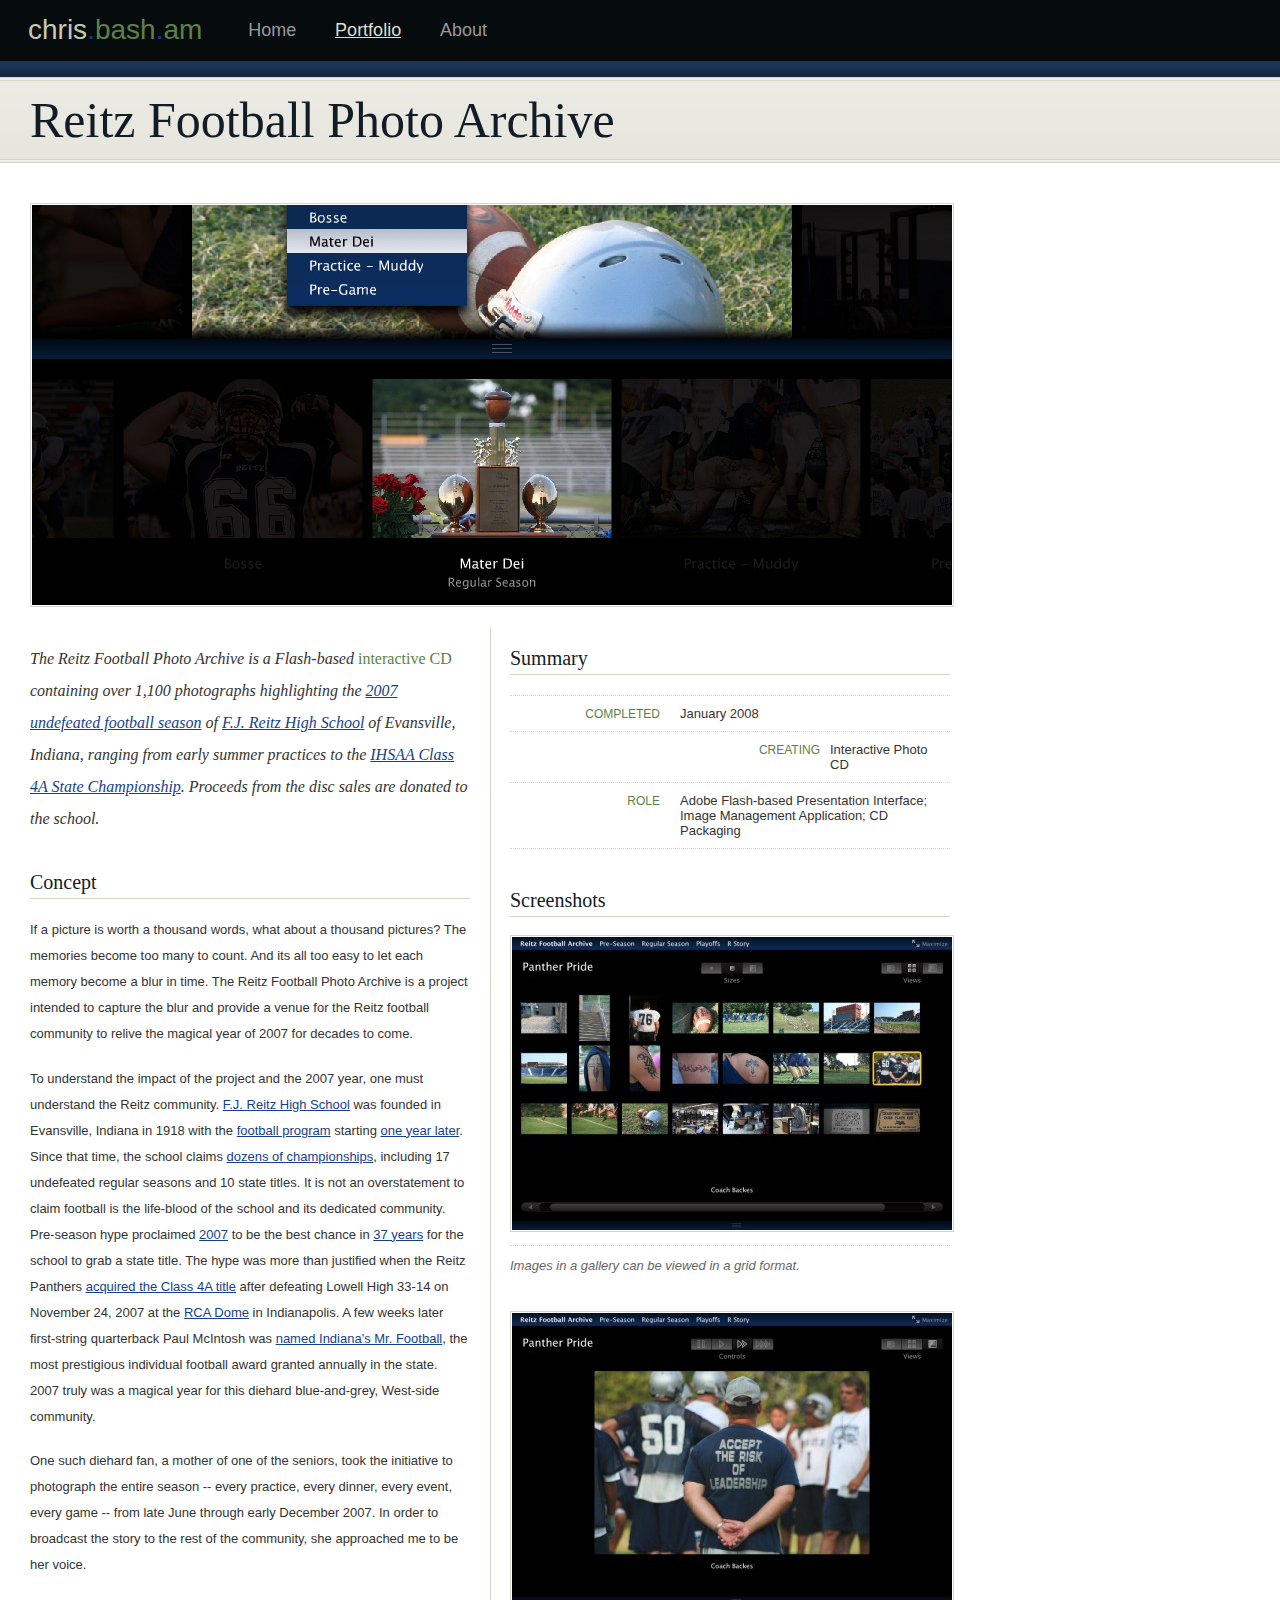
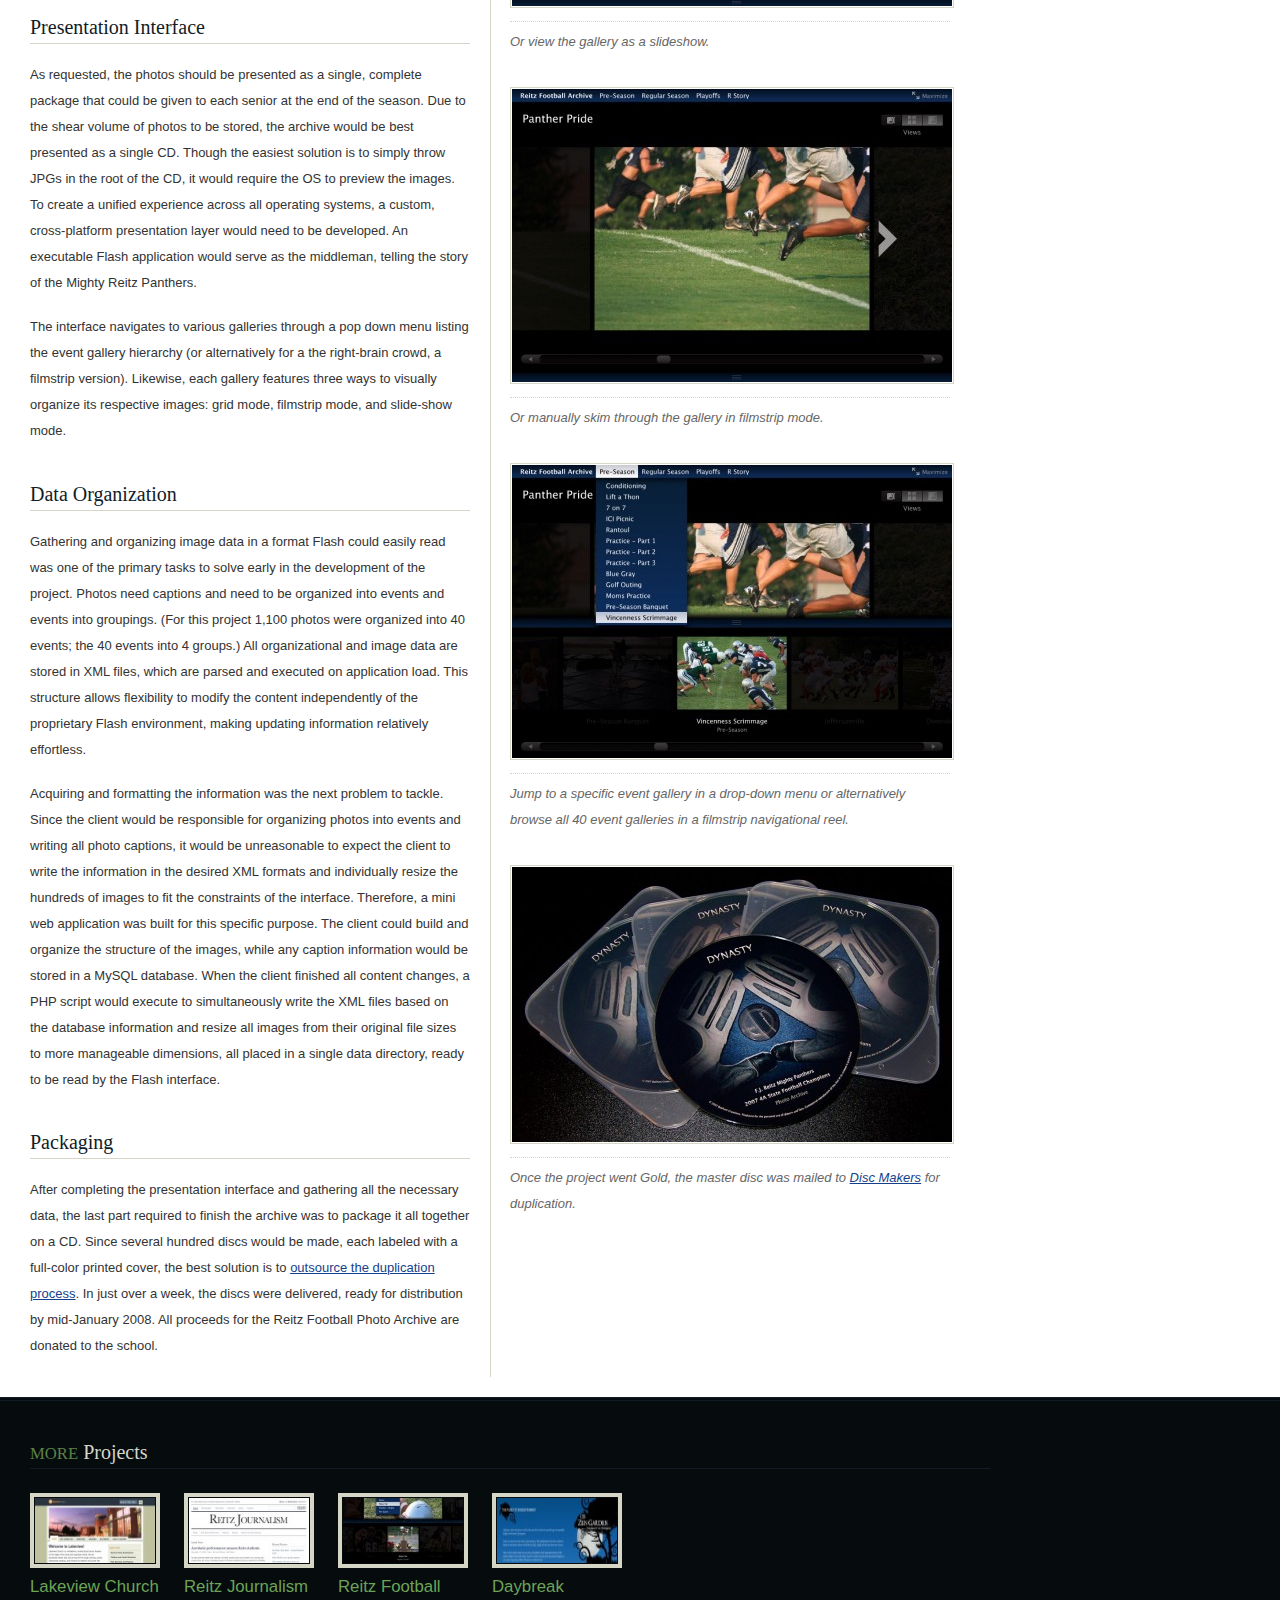
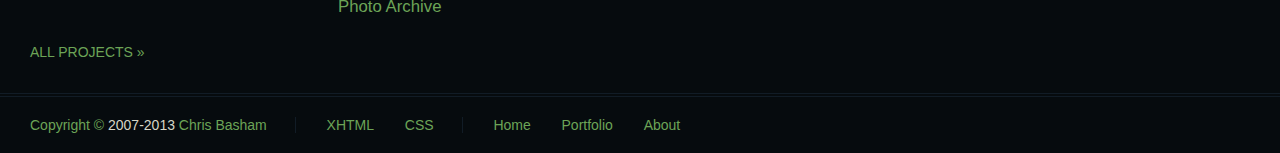
<file: portfolio/reitz-football-photo-archive/index.html>
<!DOCTYPE html PUBLIC "-//W3C//DTD XHTML 1.0 Transitional//EN"
	"http://www.w3.org/TR/xhtml1/DTD/xhtml1-transitional.dtd">


<html xmlns="http://www.w3.org/1999/xhtml" dir="ltr" lang="en-US">

<head profile="http://gmpg.org/xfn/11">

    <title>Reitz Football Photo Archive  |  Chris Basham</title>
    
	<meta http-equiv="Content-Type" content="text/html; charset=UTF-8" />	
	<meta name="distribution" content="global" />
	<meta name="robots" content="follow, all" />
	<meta name="generator" content="WordPress 2.8.4" />
    
	<link rel="stylesheet" href="../../wp-content/themes/cbtheme/style.css" type="text/css" media="screen" />
	<link rel="alternate" type="application/rss+xml" title="Chris Basham RSS Feed" href="../../feed/" />
	<link rel="pingback" href="../../xmlrpc.php" />
	
	<meta name='robots' content='noindex,nofollow' />
<link rel="alternate" type="application/rss+xml" title="Chris Basham &raquo; Reitz Football Photo Archive Comments Feed" href="../../portfolio/reitz-football-photo-archive/feed/" />
<link rel="EditURI" type="application/rsd+xml" title="RSD" href="../../xmlrpc.php?rsd" />
<link rel="wlwmanifest" type="application/wlwmanifest+xml" href="../../wp-includes/wlwmanifest.xml" /> 
<link rel='index' title='Chris Basham' href='../../' />
<link rel='start' title='Daybreak' href='../../portfolio/daybreak/' />
<link rel='prev' title='Daybreak' href='../../portfolio/daybreak/' />
<link rel='next' title='Reitz Journalism' href='../../portfolio/reitz-journalism/' />
<meta name="generator" content="WordPress 2.8.4" />

 <!-- AStickyPostOrderER (Version: 0.2.2.8) -->
<!-- Google Analytics Tracking by Google Analyticator: http://cavemonkey50.com/code/google-analyticator/ -->
	<script type="text/javascript">
		var gaJsHost = (("https:" == document.location.protocol) ? "https://ssl." : "http://www.");
		document.write(unescape("%3Cscript src='" + gaJsHost + "google-analytics.com/ga.js' type='text/javascript'%3E%3C/script%3E"));
	</script>

	<script type="text/javascript">
		var pageTracker = _gat._getTracker("UA-837636-1");
		pageTracker._initData();
		pageTracker._trackPageview();
	</script>
	
</head>

<body>

<div id="header">

	<div class="logo"><a href="../../"><strong>chris</strong>.<span>bash</span>.<span>am</span></a></div>
	
	<ul>
	
		
		<li><a href="../../" title="Home">Home</a></li>

				
		<li class="current_page_item"><a href="../../portfolio/" title="Portfolio">Portfolio</a></li>
		
		<li class="page_item page-item-2"><a href="../../about/" title="About">About</a></li>
	
			
	</ul>
		
	<hr/>
	
</div>


		

<div id="headline">
	<h1>Reitz Football Photo Archive</h1>
</div>

<div class="body">
	
	<div class="col1 image-header">
		<img src="../../wp-content/uploads/2008/12/reitzfootballarchive-main.jpg" alt="Reitz Football Photo Archive" title="Reitz Football Photo Archive" />
	</div>
	
	<div class="col2-wrap">
	
		<div class="col2">
			
			<p class="lead">The Reitz Football Photo Archive is a Flash-based <strong>interactive CD</strong> containing over 1,100 photographs highlighting the <a href="http://www.reitzfootball.com/results.php?year=2007" onclick="javascript:pageTracker._trackPageview ('/outbound/www.reitzfootball.com');">2007 undefeated football season</a> of <a href="http://www.evscschools.com/reitz" onclick="javascript:pageTracker._trackPageview ('/outbound/www.evscschools.com');">F.J. Reitz High School</a> of Evansville, Indiana, ranging from early summer practices to the <a href="http://www.courierpress.com/news/2007/nov/24/reitz-and-lowell/" onclick="javascript:pageTracker._trackPageview ('/outbound/www.courierpress.com');">IHSAA Class 4A State Championship</a>. Proceeds from the disc sales are donated to the school.</p>
		
			<h3>Concept</h3>

<p>If a picture is worth a thousand words, what about a thousand pictures? The memories become too many to count. And its all too easy to let each memory become a blur in time. The Reitz Football Photo Archive is a project intended to capture the blur and provide a venue for the Reitz football community to relive the magical year of 2007 for decades to come.</p>

<p>To understand the impact of the project and the 2007 year, one must understand the Reitz community. <a href="http://en.wikipedia.org/wiki/FJ_Reitz_High_School">F.J. Reitz High School</a> was founded in Evansville, Indiana in 1918 with the <a href="http://www.reitzfootball.com">football program</a> starting <a href="http://www.reitzfootball.com/schedules.php">one year later</a>. Since that time, the school claims <a href="http://www.reitzfootball.com/championships.php">dozens of championships</a>, including 17 undefeated regular seasons and 10 state titles. It is not an overstatement to claim football is the life-blood of the school and its dedicated community. Pre-season hype proclaimed <a href="http://www.reitzfootball.com/results.php?year=2007">2007</a> to be the best chance in <a href="http://www.reitzfootball.com/results.php?year=1971">37 years</a> for the school to grab a state title. The hype was more than justified when the Reitz Panthers <a href="http://www.courierpress.com/news/2007/nov/30/dig-deep-hard-work-senior-leadership-paved-path/">acquired the Class 4A title</a> after defeating Lowell High 33-14 on November 24, 2007 at the <a href="http://en.wikipedia.org/wiki/RCA_Dome">RCA Dome</a> in Indianapolis. A few weeks later first-string quarterback Paul McIntosh was <a href="http://www.courierpress.com/news/2007/dec/19/mr-football/">named Indiana's Mr. Football</a>, the most prestigious individual football award granted annually in the state. 2007 truly was a magical year for this diehard blue-and-grey, West-side community.</p>

<p>One such diehard fan, a mother of one of the seniors, took the initiative to photograph the entire season -- every practice, every dinner, every event, every game -- from late June through early December 2007. In order to broadcast the story to the rest of the community, she approached me to be her voice.</p>

<h3>Presentation Interface</h3>

<p>As requested, the photos should be presented as a single, complete package that could be given to each senior at the end of the season. Due to the shear volume of photos to be stored, the archive would be best presented as a single CD. Though the easiest solution is to simply throw JPGs in the root of the CD, it would require the OS to preview the images. To create a unified experience across all operating systems, a custom, cross-platform presentation layer would need to be developed. An executable Flash application would serve as the middleman, telling the story of the Mighty Reitz Panthers.</p>

<p>The interface navigates to various galleries through a pop down menu listing the event gallery hierarchy (or alternatively for a the right-brain crowd, a filmstrip version). Likewise, each gallery features three ways to visually organize its respective images: grid mode, filmstrip mode, and slide-show mode.</p>

<h3>Data Organization</h3>

<p>Gathering and organizing image data in a format Flash could easily read was one of the primary tasks to solve early in the development of the project. Photos need captions and need to be organized into events and events into groupings. (For this project 1,100 photos were organized into 40 events; the 40 events into 4 groups.) All organizational and image data are stored in XML files, which are parsed and executed on application load. This structure allows flexibility to modify the content independently of the proprietary Flash environment, making updating information relatively effortless.</p>

<p>Acquiring and formatting the information was the next problem to tackle. Since the client would be responsible for organizing photos into events and writing all photo captions, it would be unreasonable to expect the client to write the information in the desired XML formats and individually resize the hundreds of images to fit the constraints of the interface. Therefore, a mini web application was built for this specific purpose. The client could build and organize the structure of the images, while any caption information would be stored in a MySQL database. When the client finished all content changes, a PHP script would execute to simultaneously write the XML files based on the database information and resize all images from their original file sizes to more manageable dimensions, all placed in a single data directory, ready to be read by the Flash interface.</p>

<h3>Packaging</h3>

<p>After completing the presentation interface and gathering all the necessary data, the last part required to finish the archive was to package it all together on a CD. Since several hundred discs would be made, each labeled with a full-color printed cover, the best solution is to <a href="http://www.discmakers.com" title="Disc Makers">outsource the duplication process</a>. In just over a week, the discs were delivered, ready for distribution by mid-January 2008. All proceeds for the Reitz Football Photo Archive are donated to the school.</p>

		
		</div>
		
		<div class="col2">
			
			<h3>Summary</h3>
			
			<dl> <dt><span>Completed</span></dt> <dd><span>January 2008</span></dd>
<dt><span>Creating</span></dt> <dd><span>Interactive Photo CD</span></dd>
<dt><span>Role</span></dt> <dd><span>Adobe Flash-based Presentation Interface; Image Management Application; CD Packaging</span></dd></dl>			
			

<h3>Screenshots</h3>

<p class="image"><a href="../../wp-content/uploads/2008/12/reitzfootballarchive-grid.jpg"><img src="../../wp-content/uploads/2008/12/reitzfootballarchive-grid-440x293.jpg" alt="Grid View" title="Images in a gallery can be viewed in a grid format." width="440" height="293" /></a><span>Images in a gallery can be viewed in a grid format.</span></p>

<p class="image"><a href="../../wp-content/uploads/2008/12/reitzfootballarchive-slideshow.jpg"><img src="../../wp-content/uploads/2008/12/reitzfootballarchive-slideshow-440x293.jpg" alt="Slideshow View" title="Or view the gallery as a slideshow." width="440" height="293" /></a><span>Or view the gallery as a slideshow.</span></p>

<p class="image"><a href="../../wp-content/uploads/2008/12/reitzfootballarchive-filmstrip.jpg"><img src="../../wp-content/uploads/2008/12/reitzfootballarchive-filmstrip-440x293.jpg" alt="Filmstrip View" title="Or manually skim through the gallery in filmstrip mode." width="440" height="293" /></a><span>Or manually skim through the gallery in filmstrip mode.</span></p>

<p class="image"><a href="../../wp-content/uploads/2008/12/reitzfootballarchive-navigation.jpg"><img src="../../wp-content/uploads/2008/12/reitzfootballarchive-navigation-440x293.jpg" alt="Drop-down menu and Filmstrip Navigation" title="Jump to a specific event gallery in a drop-down menu or alternatively browse all 40 event galleries in a filmstrip navigational reel." width="440" height="293" /></a><span>Jump to a specific event gallery in a drop-down menu or alternatively browse all 40 event galleries in a filmstrip navigational reel.</span></p>

<p class="image"><a href="../../wp-content/uploads/2008/12/reitzfootballarchive-packaging.jpg"><img src="../../wp-content/uploads/2008/12/reitzfootballarchive-packaging-440x275.jpg" alt="CD Packaging" title="Once the project went Gold, the master disc was mailed to Disc Makers for duplication" width="440" height="275" /></a><span>Once the project went Gold, the master disc was mailed to <a href="http://www.discmakers.com/">Disc Makers</a> for duplication.</span></p>			
		</div>
		
		<hr/>
	
	</div>
	
</div>


	

<div class="footer"><div class="col1">
	
	<h3><small>More</small> Projects</h3>

	<ul class="thumblist">
	
	<li><a href="../../portfolio/lakeview-church/"><img width="120" height="65" title="Lakeview Church" alt="Lakeview Church" src="../../wp-content/uploads/2008/12/lakeview-main-150x64.jpg"/><strong>Lakeview Church</strong></a></li><li><a href="../../portfolio/reitz-journalism/"><img width="120" height="65" title="Reitz Journalism" alt="Reitz Journalism" src="../../wp-content/uploads/2008/12/reitzjournalism-main-150x75.jpg"/><strong>Reitz Journalism</strong></a></li><li><a href="reitz-football-photo-archive.html"><img width="120" height="65" title="Reitz Football Photo Archive" alt="Reitz Football Photo Archive" src="../../wp-content/uploads/2008/12/reitzfootballarchive-main-150x65.jpg"/><strong>Reitz Football Photo Archive</strong></a></li><li><a href="../../portfolio/daybreak/"><img width="120" height="65" title="Daybreak" alt="Daybreak" src="../../wp-content/uploads/2008/12/daybreak-main-150x52.jpg"/><strong>Daybreak</strong></a></li>
	</ul>
	
	<hr/>
	
	<p class="links"><a href="../../portfolio/"><strong>All Projects &raquo;</strong></a></p>
				
	<hr/>
	
</div></div>
	
<div class="footer"><div class="col1">
	
	<ul>

		<li class="separator"><a href="http://creativecommons.org/licenses/by-nc-nd/3.0/" title="Creative Commons Attribution-Noncommercial-No Derivative Works 3.0 Unported">Copyright &copy;</a> 2007-2013 <a href="../../">Chris Basham</a></li>
		
		<li><a href="http://validator.w3.org/check/referer" title="Check the validity of this site's XHTML">XHTML</a></li>
		
		<li class="separator"><a href="http://jigsaw.w3.org/css-validator/check/referer" title="Check the validity of this site's CSS">CSS</a></li>
		
		<li><a href="../../" title="Home">Home</a></li>

				
		<li><a href="../../portfolio/" title="Portfolio">Portfolio</a></li>
		
		<li class="page_item page-item-2"><a href="../../about/" title="About">About</a></li>
	

	</ul>
	
	<hr/>
	
</div></div>


</body>

</html>
</file>
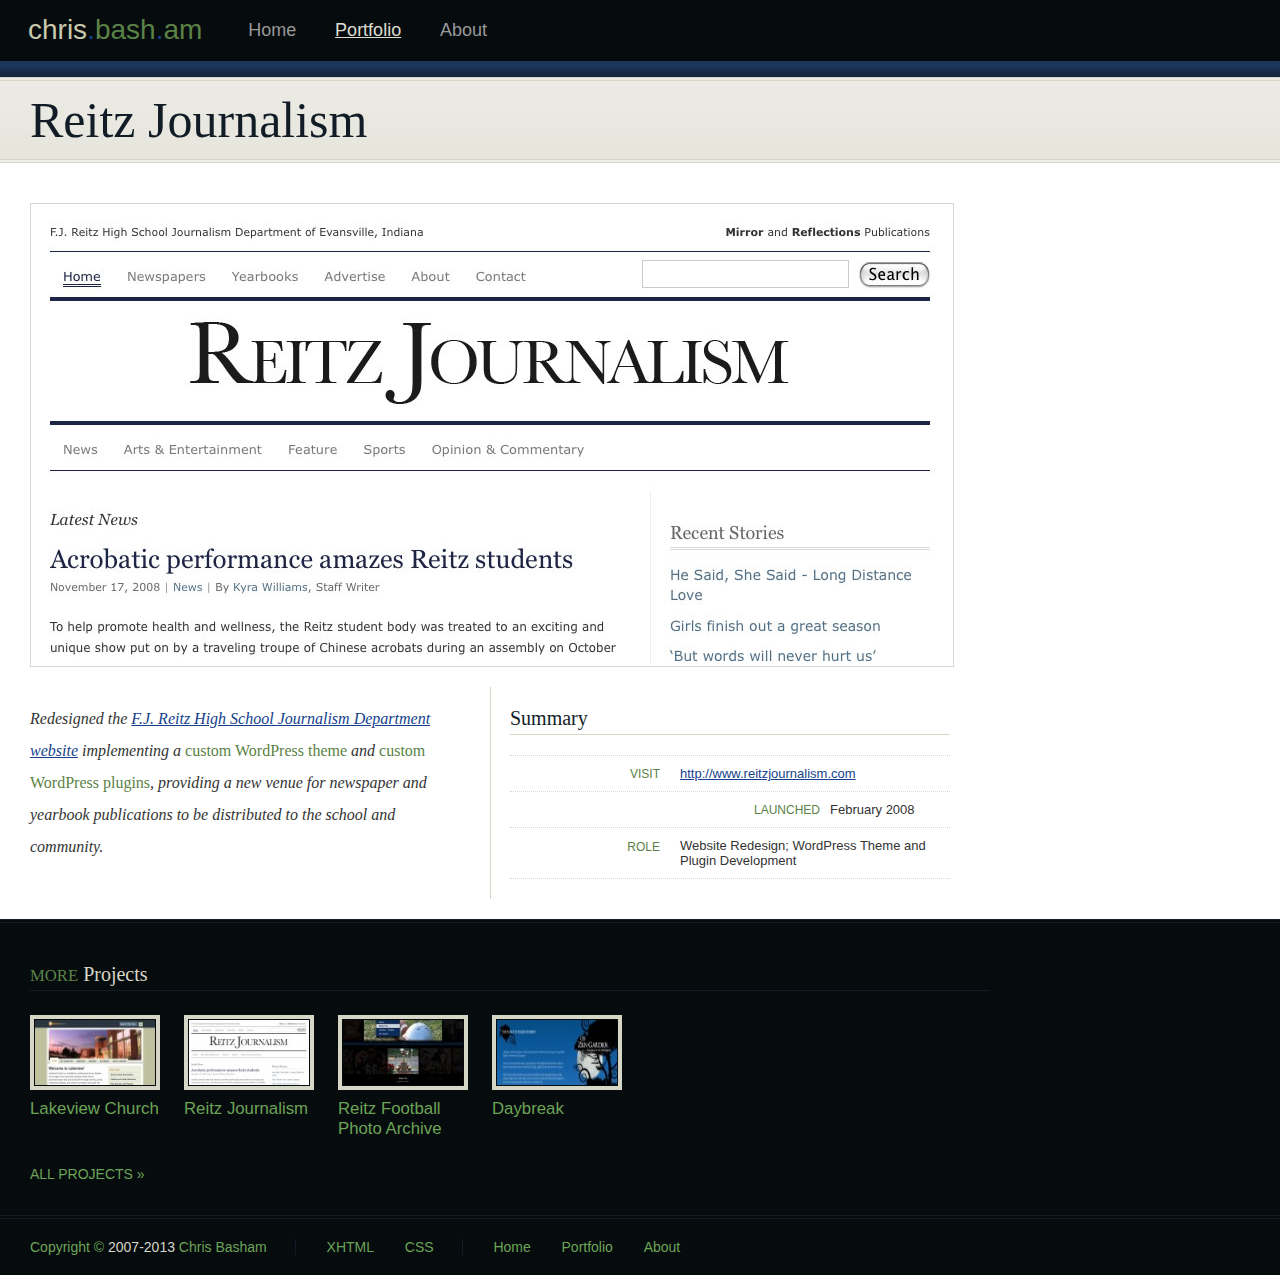
<file: portfolio/reitz-journalism/index.html>
<!DOCTYPE html PUBLIC "-//W3C//DTD XHTML 1.0 Transitional//EN"
	"http://www.w3.org/TR/xhtml1/DTD/xhtml1-transitional.dtd">


<html xmlns="http://www.w3.org/1999/xhtml" dir="ltr" lang="en-US">

<head profile="http://gmpg.org/xfn/11">

    <title>Reitz Journalism  |  Chris Basham</title>
    
	<meta http-equiv="Content-Type" content="text/html; charset=UTF-8" />	
	<meta name="distribution" content="global" />
	<meta name="robots" content="follow, all" />
	<meta name="generator" content="WordPress 2.8.4" />
    
	<link rel="stylesheet" href="../../wp-content/themes/cbtheme/style.css" type="text/css" media="screen" />
	<link rel="alternate" type="application/rss+xml" title="Chris Basham RSS Feed" href="../../feed/" />
	<link rel="pingback" href="../../xmlrpc.php" />
	
	<meta name='robots' content='noindex,nofollow' />
<link rel="alternate" type="application/rss+xml" title="Chris Basham &raquo; Reitz Journalism Comments Feed" href="../../portfolio/reitz-journalism/feed/" />
<link rel="EditURI" type="application/rsd+xml" title="RSD" href="../../xmlrpc.php?rsd" />
<link rel="wlwmanifest" type="application/wlwmanifest+xml" href="../../wp-includes/wlwmanifest.xml" /> 
<link rel='index' title='Chris Basham' href='../../' />
<link rel='start' title='Daybreak' href='../../portfolio/daybreak/' />
<link rel='prev' title='Reitz Football Photo Archive' href='../../portfolio/reitz-football-photo-archive/' />
<link rel='next' title='Lakeview Church' href='../../portfolio/lakeview-church/' />
<meta name="generator" content="WordPress 2.8.4" />

 <!-- AStickyPostOrderER (Version: 0.2.2.8) -->
<!-- Google Analytics Tracking by Google Analyticator: http://cavemonkey50.com/code/google-analyticator/ -->
	<script type="text/javascript">
		var gaJsHost = (("https:" == document.location.protocol) ? "https://ssl." : "http://www.");
		document.write(unescape("%3Cscript src='" + gaJsHost + "google-analytics.com/ga.js' type='text/javascript'%3E%3C/script%3E"));
	</script>

	<script type="text/javascript">
		var pageTracker = _gat._getTracker("UA-837636-1");
		pageTracker._initData();
		pageTracker._trackPageview();
	</script>
	
</head>

<body>

<div id="header">

	<div class="logo"><a href="../../"><strong>chris</strong>.<span>bash</span>.<span>am</span></a></div>
	
	<ul>
	
		
		<li><a href="../../" title="Home">Home</a></li>

				
		<li class="current_page_item"><a href="../../portfolio/" title="Portfolio">Portfolio</a></li>
		
		<li class="page_item page-item-2"><a href="../../about/" title="About">About</a></li>
	
			
	</ul>
		
	<hr/>
	
</div>


		

<div id="headline">
	<h1>Reitz Journalism</h1>
</div>

<div class="body">
	
	<div class="col1 image-header">
		<img src="../../wp-content/uploads/2008/12/reitzjournalism-main.jpg" alt="Reitz Journalism" title="Reitz Journalism" />
	</div>
	
	<div class="col2-wrap">
	
		<div class="col2">
			
			<p class="lead">Redesigned the <a href="http://www.reitzjournalism.com" onclick="javascript:pageTracker._trackPageview ('/outbound/www.reitzjournalism.com');">F.J. Reitz High School Journalism Department website</a> implementing a <strong>custom WordPress theme</strong> and <strong>custom WordPress plugins</strong>, providing a new venue for newspaper and yearbook publications to be distributed to the school and community.</p>
		
					
		</div>
		
		<div class="col2">
			
			<h3>Summary</h3>
			
			<dl> <dt><span>Visit</span></dt> <dd><span><a href="http://www.reitzjournalism.com\">http://www.reitzjournalism.com</a></span></dd><dt><span>Launched</span></dt> <dd><span>February 2008</span></dd><dt><span>Role</span></dt> <dd><span>Website Redesign; WordPress Theme and Plugin Development</span></dd> </dl>			
						
		</div>
		
		<hr/>
	
	</div>
	
</div>


	

<div class="footer"><div class="col1">
	
	<h3><small>More</small> Projects</h3>

	<ul class="thumblist">
	
	<li><a href="../../portfolio/lakeview-church/"><img width="120" height="65" title="Lakeview Church" alt="Lakeview Church" src="../../wp-content/uploads/2008/12/lakeview-main-150x64.jpg"/><strong>Lakeview Church</strong></a></li><li><a href="reitz-journalism.html"><img width="120" height="65" title="Reitz Journalism" alt="Reitz Journalism" src="../../wp-content/uploads/2008/12/reitzjournalism-main-150x75.jpg"/><strong>Reitz Journalism</strong></a></li><li><a href="../../portfolio/reitz-football-photo-archive/"><img width="120" height="65" title="Reitz Football Photo Archive" alt="Reitz Football Photo Archive" src="../../wp-content/uploads/2008/12/reitzfootballarchive-main-150x65.jpg"/><strong>Reitz Football Photo Archive</strong></a></li><li><a href="../../portfolio/daybreak/"><img width="120" height="65" title="Daybreak" alt="Daybreak" src="../../wp-content/uploads/2008/12/daybreak-main-150x52.jpg"/><strong>Daybreak</strong></a></li>
	</ul>
	
	<hr/>
	
	<p class="links"><a href="../../portfolio/"><strong>All Projects &raquo;</strong></a></p>
				
	<hr/>
	
</div></div>
	
<div class="footer"><div class="col1">
	
	<ul>

		<li class="separator"><a href="http://creativecommons.org/licenses/by-nc-nd/3.0/" title="Creative Commons Attribution-Noncommercial-No Derivative Works 3.0 Unported">Copyright &copy;</a> 2007-2013 <a href="../../">Chris Basham</a></li>
		
		<li><a href="http://validator.w3.org/check/referer" title="Check the validity of this site's XHTML">XHTML</a></li>
		
		<li class="separator"><a href="http://jigsaw.w3.org/css-validator/check/referer" title="Check the validity of this site's CSS">CSS</a></li>
		
		<li><a href="../../" title="Home">Home</a></li>

				
		<li><a href="../../portfolio/" title="Portfolio">Portfolio</a></li>
		
		<li class="page_item page-item-2"><a href="../../about/" title="About">About</a></li>
	

	</ul>
	
	<hr/>
	
</div></div>


</body>

</html>
</file>
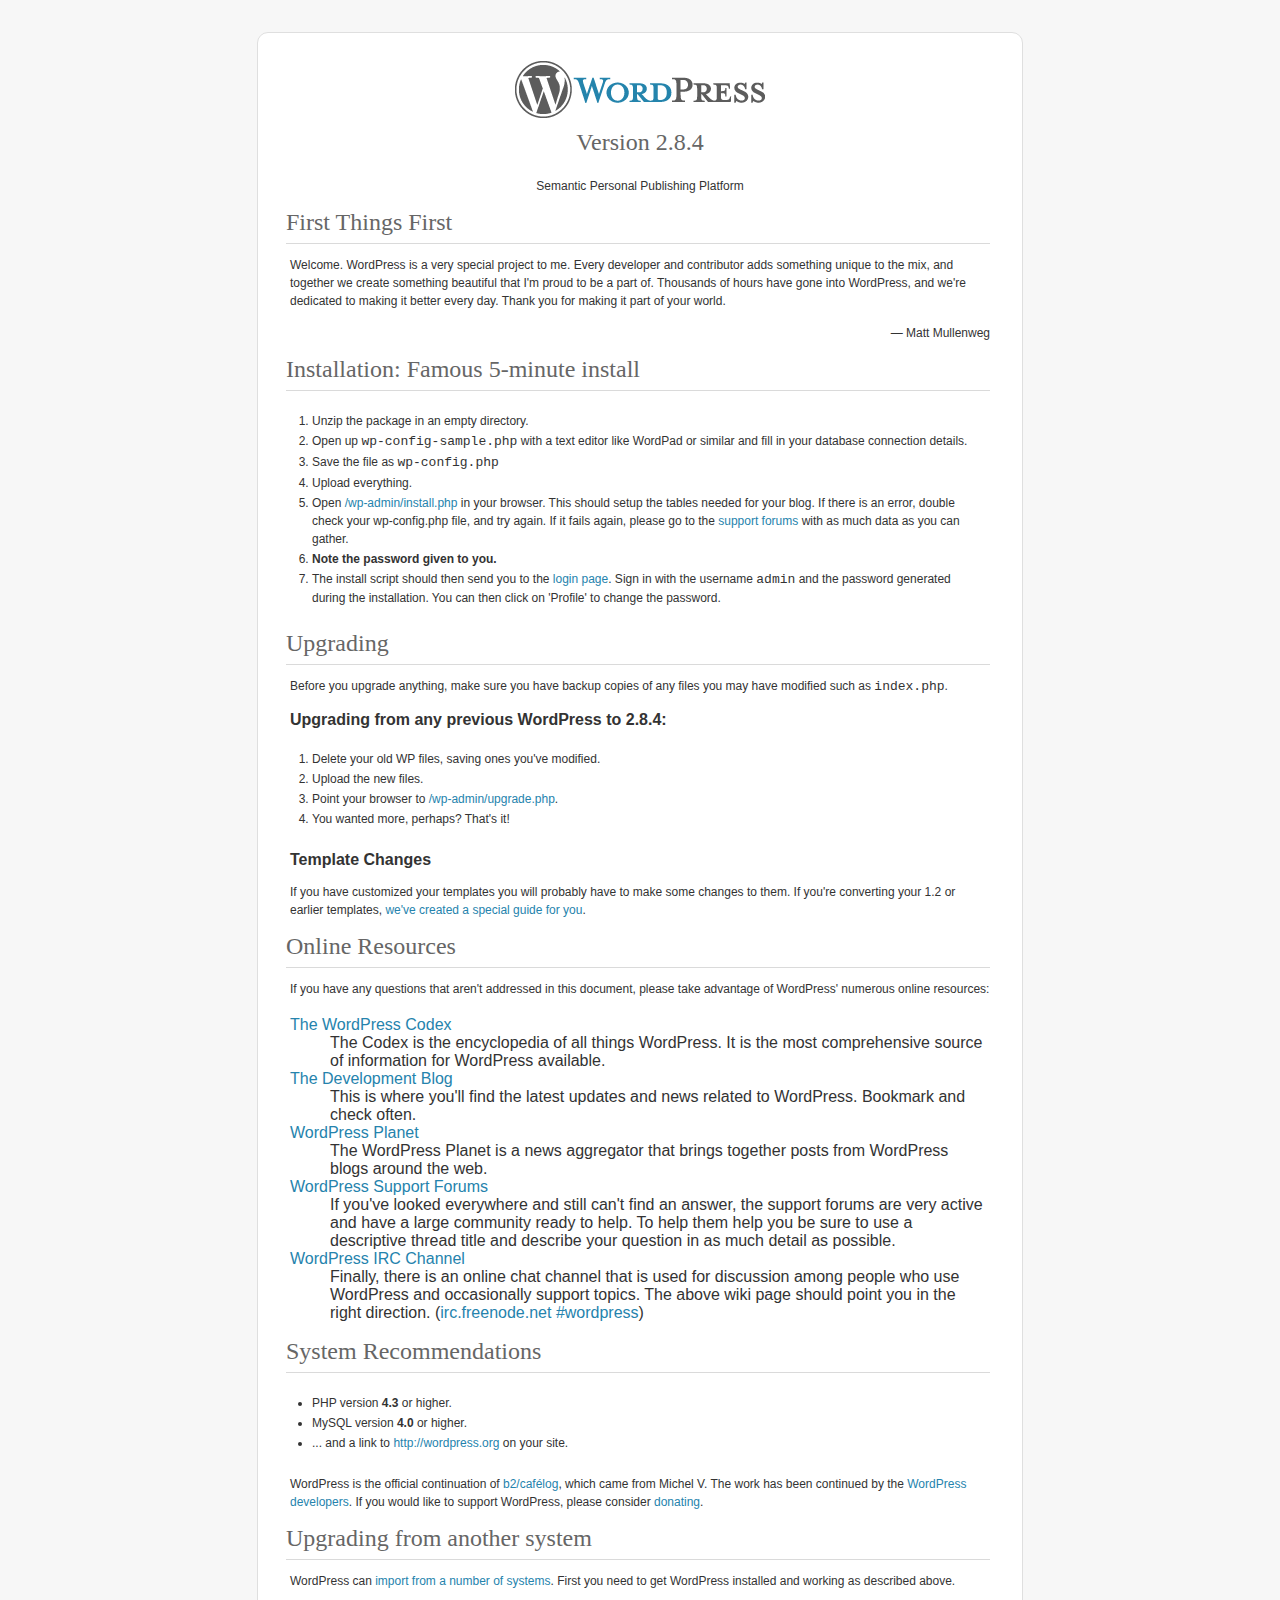
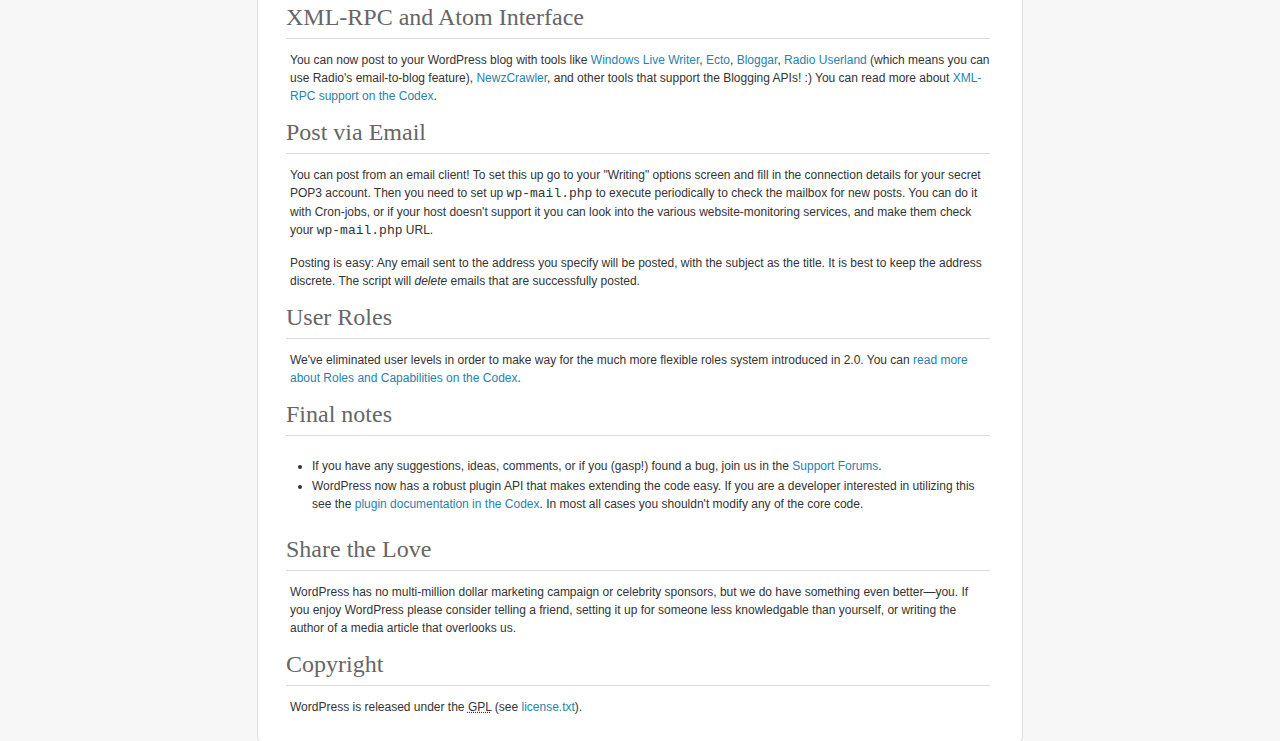
<file: readme.html>
<!DOCTYPE html PUBLIC "-//W3C//DTD XHTML 1.0 Strict//EN" "http://www.w3.org/TR/xhtml1/DTD/xhtml1-strict.dtd">
<html xmlns="http://www.w3.org/1999/xhtml">
<head>
	<meta http-equiv="Content-Type" content="text/html; charset=utf-8" />
	<title>WordPress &rsaquo; ReadMe</title>
	<link rel="stylesheet" href="wp-admin/css/install.css" type="text/css" />
</head>
<body>
<h1 id="logo" style="text-align: center">
	<img alt="WordPress" src="wp-admin/images/wordpress-logo.png" />
	<br /> Version 2.8.4
</h1>
<p style="text-align: center">Semantic Personal Publishing Platform</p>

<h1>First Things First</h1>
<p>Welcome. WordPress is a very special project to me. Every developer and contributor adds something unique to the mix, and together we create something beautiful that I'm proud to be a part of. Thousands of hours have gone into WordPress, and we're dedicated to making it better every day. Thank you for making it part of your world.</p>
<p style="text-align: right;">&#8212; Matt Mullenweg</p>

<h1>Installation: Famous 5-minute install</h1>
<ol>
	<li>Unzip the package in an empty directory.</li>
	<li>Open up <code>wp-config-sample.php</code> with a text editor like WordPad or similar and fill in your database connection details.</li>
	<li>Save the file as <code>wp-config.php</code></li>
	<li>Upload everything.</li>
	<li>Open <span class="file"><a href="wp-admin/install.php">/wp-admin/install.php</a></span> in your browser. This should setup the tables needed for your blog. If there is an error, double check your <span class="file">wp-config.php</span> file, and try again. If it fails again, please go to the <a href="http://wordpress.org/support/">support forums</a> with as much data as you can gather.</li>
	<li><strong>Note the password given to you.</strong></li>
	<li> The install script should then send you to the <a href="wp-login.php">login page</a>. Sign in with the username <code>admin</code> and the password generated during the installation. You can then click on 'Profile' to change the password.</li>
</ol>

<h1>Upgrading</h1>
<p>Before you upgrade anything, make sure you have backup copies of any files you may have modified such as <code>index.php</code>.</p>
<h2>Upgrading from any previous WordPress to 2.8.4:</h2>
<ol>
	<li>Delete your old WP files, saving ones you've modified.</li>
	<li>Upload the new files.</li>
	<li>Point your browser to <span class="file"><a href="wp-admin/upgrade.php">/wp-admin/upgrade.php</a>.</span></li>
	<li>You wanted more, perhaps? That's it!</li>
</ol>
<h2>Template Changes</h2>
<p>If you have customized your templates you will probably have to make some changes to them. If you're converting your 1.2 or earlier templates, <a href="http://codex.wordpress.org/Upgrade_1.2_to_1.5">we've created a special guide for you</a>. </p>

<h1>Online Resources</h1>
<p>If you have any questions that aren't addressed in this document, please take advantage of WordPress' numerous online resources:</p>
<dl>
	<dt><a href="http://codex.wordpress.org/">The WordPress Codex </a></dt>
		<dd>The Codex is the encyclopedia of all things WordPress. It is the most comprehensive source of information for WordPress available.</dd>
	<dt><a href="http://wordpress.org/development/">The Development Blog</a></dt>
		<dd>This is where you'll find the latest updates and news related to WordPress. Bookmark and check often.</dd>
	<dt><a href="http://planet.wordpress.org/">WordPress Planet </a></dt>
		<dd>The WordPress Planet is a news aggregator that brings together posts from WordPress blogs around the web.</dd>
	<dt><a href="http://wordpress.org/support/">WordPress Support Forums</a></dt>
		<dd>If you've looked everywhere and still can't find an answer, the support forums are very active and have a large community ready to help. To help them help you be sure to use a descriptive thread title and describe your question in as much detail as possible.</dd>
	<dt><a href="http://codex.wordpress.org/IRC">WordPress IRC Channel</a></dt>
		<dd>Finally, there is an online chat channel that is used for discussion among people who use WordPress and occasionally support topics. The above wiki page should point you in the right direction. (<a href="irc://irc.freenode.net/wordpress">irc.freenode.net #wordpress</a>)</dd>
</dl>

<h1>System Recommendations</h1>
<ul>
	<li>PHP version <strong>4.3</strong> or higher.</li>
	<li>MySQL version <strong>4.0</strong> or higher.</li>
	<li>... and a link to <a href="http://wordpress.org/">http://wordpress.org</a> on your site.</li>
</ul>
<p>WordPress is the official continuation of <a href="http://cafelog.com/">b2/caf&eacute;log</a>, which came from Michel V. The work has been continued by the <a href="http://wordpress.org/about/">WordPress developers</a>. If you would like to support WordPress, please consider <a href="http://wordpress.org/donate/">donating</a>.</p>

<h1>Upgrading from another system</h1>
<p>WordPress can <a href="http://codex.wordpress.org/Importing_Content">import from a number of systems</a>. First you need to get WordPress installed and working as described above.</p>

<h1>XML-RPC and Atom Interface</h1>
<p>You can now post to your WordPress blog with tools like <a href="http://windowslivewriter.spaces.live.com/">Windows Live Writer</a>, <a href="http://ecto.kung-foo.tv/">Ecto</a>, <a href="http://bloggar.com/">Bloggar</a>, <a href="http://radio.userland.com">Radio Userland</a> (which means you can use Radio's email-to-blog feature), <a href="http://www.newzcrawler.com/">NewzCrawler</a>, and other tools that support the Blogging APIs! :) You can read more about <a href="http://codex.wordpress.org/XML-RPC_Support">XML-RPC support on the Codex</a>.</p>

<h1>Post via Email</h1>
<p>You can post from an email client! To set this up go to your &quot;Writing&quot; options screen and fill in the connection details for your secret POP3 account. Then you need to set up <code>wp-mail.php</code> to execute periodically to check the mailbox for new posts. You can do it with Cron-jobs, or if your host doesn't support it you can look into the various website-monitoring services, and make them check your <code>wp-mail.php</code> URL.</p>
<p>Posting is easy: Any email sent to the address you specify will be posted, with the subject as the title. It is best to keep the address discrete. The script will <em>delete</em> emails that are successfully posted.</p>

<h1>User Roles</h1>
<p>We've eliminated user levels in order to make way for the much more flexible roles system introduced in 2.0. You can <a href="http://codex.wordpress.org/Roles_and_Capabilities">read more about Roles and Capabilities on the Codex</a>.</p>

<h1> Final notes</h1>
<ul>
	<li>If you have any suggestions, ideas, comments, or if you (gasp!) found a bug, join us in the <a href="http://wordpress.org/support/">Support Forums</a>.</li>
	<li>WordPress now has a robust plugin API that makes extending the code easy. If you are a developer interested in utilizing this see the <a href="http://codex.wordpress.org/Plugin_API">plugin documentation in the Codex</a>. In most all cases you shouldn't modify any of the core code.</li>
</ul>

<h1>Share the Love</h1>
<p>WordPress has no multi-million dollar marketing campaign or celebrity sponsors, but we do have something even better&#8212;you. If you enjoy WordPress please consider telling a friend, setting it up for someone less knowledgable than yourself, or writing the author of a media article that overlooks us.</p>

<h1>Copyright</h1>
<p>WordPress is released under the <abbr title="GNU Public License">GPL</abbr> (see <a href="license.txt">license.txt</a>).</p>

</body>
</html>
</file>
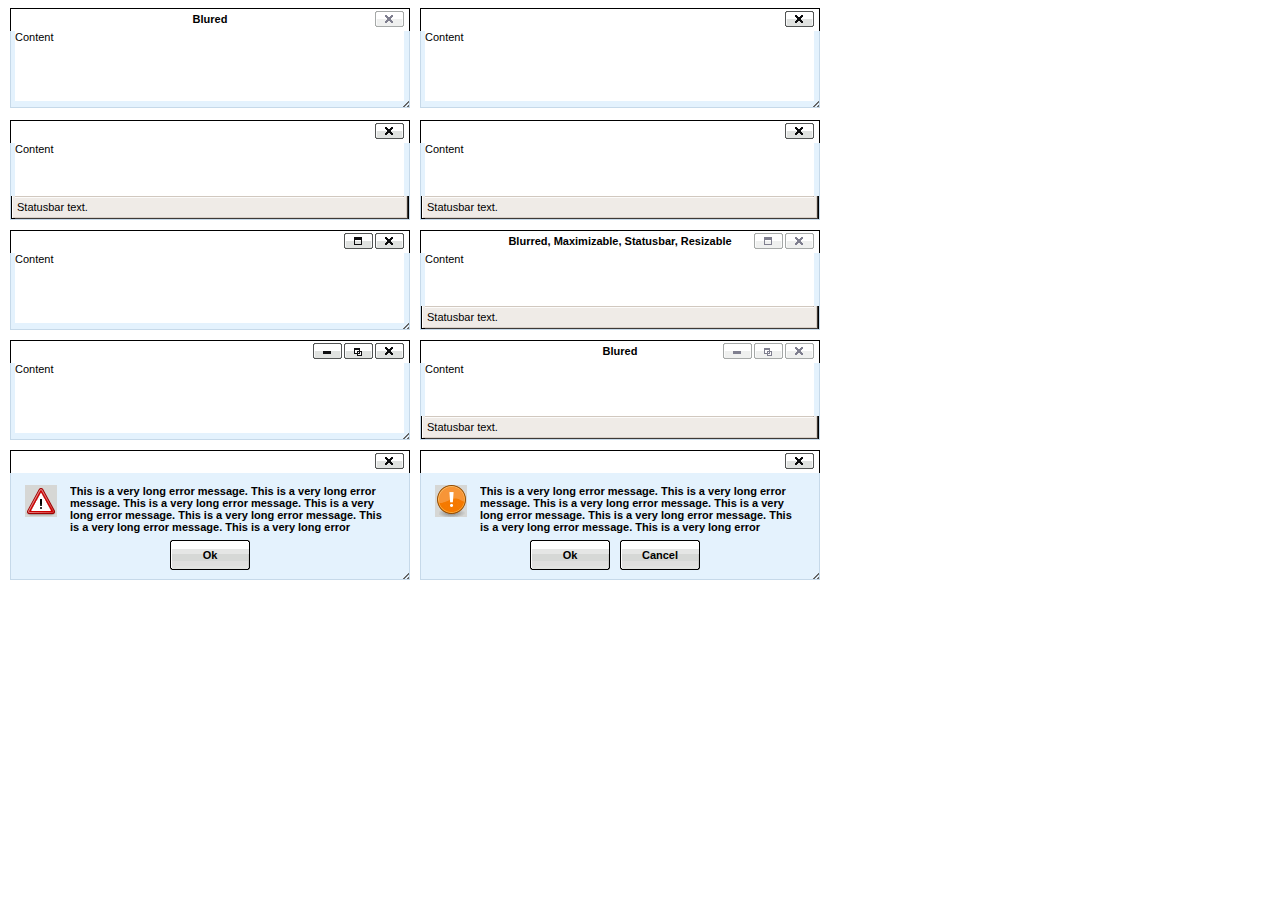
<file: wp-includes/js/tinymce/plugins/inlinepopups/template.htm>
<!-- <!DOCTYPE html PUBLIC "-//W3C//DTD XHTML 1.0 Strict//EN" "http://www.w3.org/TR/xhtml1/DTD/xhtml1-strict.dtd"> -->
<html xmlns="http://www.w3.org/1999/xhtml">
<head>
<title>Template for dialogs</title>
<link rel="stylesheet" type="text/css" href="skins/clearlooks2/window.css?ver=3241-1141" />
</head>
<body>

<div class="mceEditor">
	<div class="clearlooks2" style="width:400px; height:100px; left:10px;">
		<div class="mceWrapper">
			<div class="mceTop">
				<div class="mceLeft"></div>
				<div class="mceCenter"></div>
				<div class="mceRight"></div>
				<span>Blured</span>
			</div>

			<div class="mceMiddle">
				<div class="mceLeft"></div>
				<span>Content</span>
				<div class="mceRight"></div>
			</div>

			<div class="mceBottom">
				<div class="mceLeft"></div>
				<div class="mceCenter"></div>
				<div class="mceRight"></div>
				<span>Statusbar text.</span>
			</div>

			<a class="mceMove" href="#"></a>
			<a class="mceMin" href="#"></a>
			<a class="mceMax" href="#"></a>
			<a class="mceMed" href="#"></a>
			<a class="mceClose" href="#"></a>
			<a class="mceResize mceResizeN" href="#"></a>
			<a class="mceResize mceResizeS" href="#"></a>
			<a class="mceResize mceResizeW" href="#"></a>
			<a class="mceResize mceResizeE" href="#"></a>
			<a class="mceResize mceResizeNW" href="#"></a>
			<a class="mceResize mceResizeNE" href="#"></a>
			<a class="mceResize mceResizeSW" href="#"></a>
			<a class="mceResize mceResizeSE" href="#"></a>
		</div>
	</div>

	<div class="clearlooks2" style="width:400px; height:100px; left:420px;">
		<div class="mceWrapper mceMovable mceFocus">
			<div class="mceTop">
				<div class="mceLeft"></div>
				<div class="mceCenter"></div>
				<div class="mceRight"></div>
				<span>Focused</span>
			</div>

			<div class="mceMiddle">
				<div class="mceLeft"></div>
				<span>Content</span>
				<div class="mceRight"></div>
			</div>

			<div class="mceBottom">
				<div class="mceLeft"></div>
				<div class="mceCenter"></div>
				<div class="mceRight"></div>
				<span>Statusbar text.</span>
			</div>

			<a class="mceMove" href="#"></a>
			<a class="mceMin" href="#"></a>
			<a class="mceMax" href="#"></a>
			<a class="mceMed" href="#"></a>
			<a class="mceClose" href="#"></a>
			<a class="mceResize mceResizeN" href="#"></a>
			<a class="mceResize mceResizeS" href="#"></a>
			<a class="mceResize mceResizeW" href="#"></a>
			<a class="mceResize mceResizeE" href="#"></a>
			<a class="mceResize mceResizeNW" href="#"></a>
			<a class="mceResize mceResizeNE" href="#"></a>
			<a class="mceResize mceResizeSW" href="#"></a>
			<a class="mceResize mceResizeSE" href="#"></a>
		</div>
	</div>

	<div class="clearlooks2" style="width:400px; height:100px; left:10px; top:120px;">
		<div class="mceWrapper mceMovable mceFocus mceStatusbar">
			<div class="mceTop">
				<div class="mceLeft"></div>
				<div class="mceCenter"></div>
				<div class="mceRight"></div>
				<span>Statusbar</span>
			</div>

			<div class="mceMiddle">
				<div class="mceLeft"></div>
				<span>Content</span>
				<div class="mceRight"></div>
			</div>

			<div class="mceBottom">
				<div class="mceLeft"></div>
				<div class="mceCenter"></div>
				<div class="mceRight"></div>
				<span>Statusbar text.</span>
			</div>

			<a class="mceMove" href="#"></a>
			<a class="mceMin" href="#"></a>
			<a class="mceMax" href="#"></a>
			<a class="mceMed" href="#"></a>
			<a class="mceClose" href="#"></a>
			<a class="mceResize mceResizeN" href="#"></a>
			<a class="mceResize mceResizeS" href="#"></a>
			<a class="mceResize mceResizeW" href="#"></a>
			<a class="mceResize mceResizeE" href="#"></a>
			<a class="mceResize mceResizeNW" href="#"></a>
			<a class="mceResize mceResizeNE" href="#"></a>
			<a class="mceResize mceResizeSW" href="#"></a>
			<a class="mceResize mceResizeSE" href="#"></a>
		</div>
	</div>

	<div class="clearlooks2" style="width:400px; height:100px; left:420px; top:120px;">
		<div class="mceWrapper mceMovable mceFocus mceStatusbar mceResizable">
			<div class="mceTop">
				<div class="mceLeft"></div>
				<div class="mceCenter"></div>
				<div class="mceRight"></div>
				<span>Statusbar, Resizable</span>
			</div>

			<div class="mceMiddle">
				<div class="mceLeft"></div>
				<span>Content</span>
				<div class="mceRight"></div>
			</div>

			<div class="mceBottom">
				<div class="mceLeft"></div>
				<div class="mceCenter"></div>
				<div class="mceRight"></div>
				<span>Statusbar text.</span>
			</div>

			<a class="mceMove" href="#"></a>
			<a class="mceMin" href="#"></a>
			<a class="mceMax" href="#"></a>
			<a class="mceMed" href="#"></a>
			<a class="mceClose" href="#"></a>
			<a class="mceResize mceResizeN" href="#"></a>
			<a class="mceResize mceResizeS" href="#"></a>
			<a class="mceResize mceResizeW" href="#"></a>
			<a class="mceResize mceResizeE" href="#"></a>
			<a class="mceResize mceResizeNW" href="#"></a>
			<a class="mceResize mceResizeNE" href="#"></a>
			<a class="mceResize mceResizeSW" href="#"></a>
			<a class="mceResize mceResizeSE" href="#"></a>
		</div>
	</div>

	<div class="clearlooks2" style="width:400px; height:100px; left:10px; top:230px;">
		<div class="mceWrapper mceMovable mceFocus mceResizable mceMaximizable">
			<div class="mceTop">
				<div class="mceLeft"></div>
				<div class="mceCenter"></div>
				<div class="mceRight"></div>
				<span>Resizable, Maximizable</span>
			</div>

			<div class="mceMiddle">
				<div class="mceLeft"></div>
				<span>Content</span>
				<div class="mceRight"></div>
			</div>

			<div class="mceBottom">
				<div class="mceLeft"></div>
				<div class="mceCenter"></div>
				<div class="mceRight"></div>
				<span>Statusbar text.</span>
			</div>

			<a class="mceMove" href="#"></a>
			<a class="mceMin" href="#"></a>
			<a class="mceMax" href="#"></a>
			<a class="mceMed" href="#"></a>
			<a class="mceClose" href="#"></a>
			<a class="mceResize mceResizeN" href="#"></a>
			<a class="mceResize mceResizeS" href="#"></a>
			<a class="mceResize mceResizeW" href="#"></a>
			<a class="mceResize mceResizeE" href="#"></a>
			<a class="mceResize mceResizeNW" href="#"></a>
			<a class="mceResize mceResizeNE" href="#"></a>
			<a class="mceResize mceResizeSW" href="#"></a>
			<a class="mceResize mceResizeSE" href="#"></a>
		</div>
	</div>

	<div class="clearlooks2" style="width:400px; height:100px; left:420px; top:230px;">
		<div class="mceWrapper mceMovable mceStatusbar mceResizable mceMaximizable">
			<div class="mceTop">
				<div class="mceLeft"></div>
				<div class="mceCenter"></div>
				<div class="mceRight"></div>
				<span>Blurred, Maximizable, Statusbar, Resizable</span>
			</div>

			<div class="mceMiddle">
				<div class="mceLeft"></div>
				<span>Content</span>
				<div class="mceRight"></div>
			</div>

			<div class="mceBottom">
				<div class="mceLeft"></div>
				<div class="mceCenter"></div>
				<div class="mceRight"></div>
				<span>Statusbar text.</span>
			</div>

			<a class="mceMove" href="#"></a>
			<a class="mceMin" href="#"></a>
			<a class="mceMax" href="#"></a>
			<a class="mceMed" href="#"></a>
			<a class="mceClose" href="#"></a>
			<a class="mceResize mceResizeN" href="#"></a>
			<a class="mceResize mceResizeS" href="#"></a>
			<a class="mceResize mceResizeW" href="#"></a>
			<a class="mceResize mceResizeE" href="#"></a>
			<a class="mceResize mceResizeNW" href="#"></a>
			<a class="mceResize mceResizeNE" href="#"></a>
			<a class="mceResize mceResizeSW" href="#"></a>
			<a class="mceResize mceResizeSE" href="#"></a>
		</div>
	</div>

	<div class="clearlooks2" style="width:400px; height:100px; left:10px; top:340px;">
		<div class="mceWrapper mceMovable mceFocus mceResizable mceMaximized mceMinimizable mceMaximizable">
			<div class="mceTop">
				<div class="mceLeft"></div>
				<div class="mceCenter"></div>
				<div class="mceRight"></div>
				<span>Maximized, Maximizable, Minimizable</span>
			</div>

			<div class="mceMiddle">
				<div class="mceLeft"></div>
				<span>Content</span>
				<div class="mceRight"></div>
			</div>

			<div class="mceBottom">
				<div class="mceLeft"></div>
				<div class="mceCenter"></div>
				<div class="mceRight"></div>
				<span>Statusbar text.</span>
			</div>

			<a class="mceMove" href="#"></a>
			<a class="mceMin" href="#"></a>
			<a class="mceMax" href="#"></a>
			<a class="mceMed" href="#"></a>
			<a class="mceClose" href="#"></a>
			<a class="mceResize mceResizeN" href="#"></a>
			<a class="mceResize mceResizeS" href="#"></a>
			<a class="mceResize mceResizeW" href="#"></a>
			<a class="mceResize mceResizeE" href="#"></a>
			<a class="mceResize mceResizeNW" href="#"></a>
			<a class="mceResize mceResizeNE" href="#"></a>
			<a class="mceResize mceResizeSW" href="#"></a>
			<a class="mceResize mceResizeSE" href="#"></a>
		</div>
	</div>

	<div class="clearlooks2" style="width:400px; height:100px; left:420px; top:340px;">
		<div class="mceWrapper mceMovable mceStatusbar mceResizable mceMaximized mceMinimizable mceMaximizable">
			<div class="mceTop">
				<div class="mceLeft"></div>
				<div class="mceCenter"></div>
				<div class="mceRight"></div>
				<span>Blured</span>
			</div>

			<div class="mceMiddle">
				<div class="mceLeft"></div>
				<span>Content</span>
				<div class="mceRight"></div>
			</div>

			<div class="mceBottom">
				<div class="mceLeft"></div>
				<div class="mceCenter"></div>
				<div class="mceRight"></div>
				<span>Statusbar text.</span>
			</div>

			<a class="mceMove" href="#"></a>
			<a class="mceMin" href="#"></a>
			<a class="mceMax" href="#"></a>
			<a class="mceMed" href="#"></a>
			<a class="mceClose" href="#"></a>
			<a class="mceResize mceResizeN" href="#"></a>
			<a class="mceResize mceResizeS" href="#"></a>
			<a class="mceResize mceResizeW" href="#"></a>
			<a class="mceResize mceResizeE" href="#"></a>
			<a class="mceResize mceResizeNW" href="#"></a>
			<a class="mceResize mceResizeNE" href="#"></a>
			<a class="mceResize mceResizeSW" href="#"></a>
			<a class="mceResize mceResizeSE" href="#"></a>
		</div>
	</div>

	<div class="clearlooks2" style="width:400px; height:130px; left:10px; top:450px;">
		<div class="mceWrapper mceMovable mceFocus mceModal mceAlert">
			<div class="mceTop">
				<div class="mceLeft"></div>
				<div class="mceCenter"></div>
				<div class="mceRight"></div>
				<span>Alert</span>
			</div>

			<div class="mceMiddle">
				<div class="mceLeft"></div>
				<span>
					This is a very long error message. This is a very long error message.
					This is a very long error message. This is a very long error message.
					This is a very long error message. This is a very long error message.
					This is a very long error message. This is a very long error message.
					This is a very long error message. This is a very long error message.
					This is a very long error message. This is a very long error message.
				</span>
				<div class="mceRight"></div>
				<div class="mceIcon"></div>
			</div>

			<div class="mceBottom">
				<div class="mceLeft"></div>
				<div class="mceCenter"></div>
				<div class="mceRight"></div>
			</div>

			<a class="mceMove" href="#"></a>
			<a class="mceButton mceOk" href="#">Ok</a>
			<a class="mceClose" href="#"></a>
		</div>
	</div>

	<div class="clearlooks2" style="width:400px; height:130px; left:420px; top:450px;">
		<div class="mceWrapper mceMovable mceFocus mceModal mceConfirm">
			<div class="mceTop">
				<div class="mceLeft"></div>
				<div class="mceCenter"></div>
				<div class="mceRight"></div>
				<span>Confirm</span>
			</div>

			<div class="mceMiddle">
				<div class="mceLeft"></div>
				<span>
					This is a very long error message. This is a very long error message.
					This is a very long error message. This is a very long error message.
					This is a very long error message. This is a very long error message.
					This is a very long error message. This is a very long error message.
					This is a very long error message. This is a very long error message.
					This is a very long error message. This is a very long error message.
					</span>
				<div class="mceRight"></div>
				<div class="mceIcon"></div>
			</div>

			<div class="mceBottom">
				<div class="mceLeft"></div>
				<div class="mceCenter"></div>
				<div class="mceRight"></div>
			</div>

			<a class="mceMove" href="#"></a>
			<a class="mceButton mceOk" href="#">Ok</a>
			<a class="mceButton mceCancel" href="#">Cancel</a>
			<a class="mceClose" href="#"></a>
		</div>
	</div>
</div>

</body>
</html>
</file>
<file: wp-content/themes/cbtheme/style.css>
/*
Theme Name: Theme.Chris.Bash.am
Author: Chris Basham
Author URI: http://chris.bash.am/
Version: 1.0
Theme URI: http://wp.chris.bash.am/themes/thetheme
*/





/**
* ==================================================
*
* TAGS
*
* ==================================================
**/


html {
	font-size: .625em;
	color: #333333;
	background-color: #060B0E; }
	
html, h3 span, h2 span {
	font-family: "Helvetica Neue", Helvetica, sans-serif; }	
	
h1, h2, h3, h4, p.lead, #headline {
	font-family: Georgia, "Times New Roman", Times, serif; }	
	
body, dl, dt, dd, ul, ol, li, hr, h1, h2, h3 {
	margin: 0;
	padding: 0; }
	
h1 {
	color: #111C26;
	font-size: 5em;
	font-weight: normal; }
	
h2 {
	padding: .2em 0 .2em;
	margin: 0 0 .5em;
	font-size: 3em;
	font-weight: normal;
	color: #111C26;
	border-bottom: 4px double #D6D6C6; }

h2 span {
	float: right;
	padding-top: .8em;
	color: #555555;
	font-size: .5em; }
	
h3 {
	padding: 1em 0 .2em;
	margin: 0 0 .5em;
	font-size: 2em;
	font-weight: normal;
	color: #111C26;
	border-bottom: 1px solid #D6D6C6; }

h2 a, h3 a {
	text-decoration: none; }
	
h3 small {
	color: #5B8246;
	text-transform: uppercase; }
	
h3 span {
	float: right;
	padding-top: .6em;
	color: #555555;
	font-size: .6em; }
	
h3.loading {
	background: transparent url(images/loader.gif) no-repeat center right; }

h4 {
	padding: 1em 0 .2em;
	margin: 0 0 .2em;
	font-size: 1.6em;
	font-weight: normal;
	color: #111C26;
	color: #5B8246;
	text-transform: uppercase;
	border-bottom: 0 solid #D6D6C6; }

p {
	margin: 1.4em 0;
	font-size: 1.3em;
	line-height: 200%; }

p.lead {
	margin: 1em 0;
	font-size: 1.6em;
	font-style: italic;
	line-height: 200%; }

p.lead strong {
	color: #5B8246;
	font-style: normal;
	font-weight: normal; }
	
p.links {
	padding: .5em 0;
	color: #111C26;
	font-size: 1.4em;
	border: 1px dotted #D6D6D6;
	border-width: 1px 0 0; }
	
p.links a strong {
	font-weight: normal;
	text-transform: uppercase; }
	
code {
	font-family: "Courier New", Courier;
	font-weight: bold;
	color: #5B8246;
	background: #F0EFEB; }
	
a {
	color: #153F8C; }

a:visited {
	color: #1B3659; }
	
a:hover {
	color: #111C26; }

a img {
	padding: 1px;
	border: 1px solid #D6D6C6; }
	
a:hover img {
	border-color: #1B3659; }
	

	
hr {
	clear: both;
	height: 0;
	border: none; }

dl {
	margin: 2em 0;
	border-top: 1px dotted #D6D6D6;	}
	
dt {
	float: left;
	width: 16em;
	padding: 1em;
	text-transform: uppercase;
	text-align: right;
	color: #5B8246; }

dt span {
	font-size: 1.2em;
	line-height: 1.4em; }
	
dd {
	width: 36em;
	padding: 1em 1em 1em 19em;
	border-bottom: 1px dotted #D6D6D6; }

dd span {
	font-size: 1.3em; }

ul {
	margin: 0 3em;
	list-style-type: square; }

li {
	font-size: 1.3em;
	padding: 1em .5em; }

li.error {
	padding: 1em;
	font-size: 1.2em;
	font-weight: bold;
	color: #5B8246;
	background-color: #F0EFEB; }

li a {
	font-size: 1em; }
	




.archive hr {
	margin: 3em 0;
	border-bottom: 4px solid #D6D6D6; }



.widget h3 { }

.widget a img {
	float: left;
	margin: .25em 1em 0 0;
	padding: 1px;
	border-width: 1px; }
	
.widget p {
	font-size: 1.2em; }
	
.widget p.meta {
	margin-top: -1em; }

.widget ul {
	margin: 2em 0;
	list-style: none;
	border-top: 1px dotted #D6D6D6; }

.widget ul li {
	padding: 1em 0;
	line-height: 150%;
	border-bottom: 1px dotted #D6D6D6; }

.widget ul li a.published-time {
	font-style: italic; }
	
.widget ul li.first {
	font-size: 1.6em; }

.widget ul li.first a.published-time {
	display: block;
	padding: .5em 0 0;
	font-size: .8em; }

/*
.widget ul p {
	display: inline;
	padding-left: .5em; }
	
#digg-widget-container.widget ul p {
	display: block;
	margin: 0;
	padding: 0; }
*/

.cols span {
	display: block;
	width: 115px;
	float: left;
	border-left: 1px solid red;
	border-right: 4px solid green; }


	
/*
.widget ul p span {
	/*float: left;
	display: block; }
	
.widget ul p span.digg-counts {
	width: 7em;
	padding-right: 2em;
	text-align: right; }
	
.widget ul p span.delicious-dates {
	width: 12em;
	padding-right: 2em;
	text-align: right; }
*/


/**
* ==================================================
*
* LAYOUTS & CLASSES
*
* ==================================================
**/


.body {
	padding: 2em 1em;
	background-color: #FFFFFF; }

.col1, .col2-wrap, .col3-2-1-wrap, .col5-3, .col4-2-2 {
	width: 96em; }

.col2, .col3-1, .col3-2, .col3, .col5 {
	float: left; }
	
.col1, .col2, .col3-1, .col3-2, .col3, .col5 {
	margin: 0 2em; }
	

/**
*								|     |     |
* 2 COLUMN LAYOUT				|     |     |
* -------------------------		|     |     |
**/

.col2-wrap {
	background: transparent url(images/divider.gif) repeat-y 48em 0; }

.col2 {
	width: 44em; }

.col2 dt {
	width: 14em; }
	
.col2 dd {
	width: 26em;
	padding-left: 17em; }
	

/**
*								|   .   |   |
* 2 COLUMN LAYOUT (5/3)			|   .   |   |
* -------------------------		|   .   |   |
**/

.col5-3-wrap {
	background: transparent url(images/divider.gif) repeat-y 60em 0; }

.col5 {
	width: 56em; }

.col3 {
	width: 32em; }

.col3 dt {
	width: 6em; }
	
.col3 dd {
	width: 16em;
	padding-left: 9em; }
	
	
/**
*								|   .   |   |
* 3 COLUMN LAYOUT (2/1)			|   .   |   |
* -------------------------		|   .   |   |
**/

.col3-2-1-wrap {
	background: transparent url(images/divider.gif) repeat-y 64em 0; }

.col3-2 {
	width: 60em; }

.col3-1 {
	width: 28em; }

.col3-1 dt {
	width: 6em; }
	
.col3-1 dd {
	width: 16em;
	padding-left: 9em; }


/**
*								|  .  |  .  |
* 4 COLUMN LAYOUT (2/2)			|  .  |  .  |
* -------------------------		|  .  |  .  |
**/
/*
.col4-2-2 {
	background: transparent url(images/divider.gif) repeat-y 48em 0; }

.col4-2 {
	width: 41em;
	width: 44em;
	margin: 0 2em; }

.col4-2 dt {
	width: 13em;
	width: 14em; }
	
.col4-2 dd {
	width: 24em;
	width: 26em;
	padding-left: 16em;
	padding-left: 17em; }
*/

/**
*
* IMAGES
* -------------------------
**/

.image span {
	display: block;
	margin: 1em 0 2em;
	padding: .5em 0;
	font-style: italic;
	color: #666666;
	border-top: 1px dotted #D6D6C6; }

.alignright {
	float: right;
	margin: 0 0 1em 2em; }

.image-header {
	margin: 2em; }

.image-header img {
	display: block;
	padding: 1px;
	border: 1px solid #D6D6D6; }

/**
*
* BADGES
* -------------------------
**/

.delicious, .digg, .facebook, .hulu, .twitter {
	padding-left: 1.75em;
	background: transparent url(images/delicious-badge.gif) no-repeat left center; }

.digg {
	background-image: url(images/digg-badge.gif); }
	
.facebook {
	background-image: url(images/facebook-badge.gif); }	

.hulu {
	background-image: url(images/hulu-badge.gif); }

.twitter {
	background-image: url(images/twitter-badge.gif); }
	



/**
* ==================================================
*
* IDS
*
* ==================================================
**/


/**
*
* HEADER
* -------------------------
**/

#header {
	text-align: center;
	background: #111C26 url(images/header-bg.gif) repeat-x 0 -100px;
	background: #060B0E; }
	
#header .logo {
	float: left;
	text-align: left;
	padding: 1.2em 0 1em;
	padding: .5em 1em;
	margin: 0;
	font-size: 3.4em;
	font-size: 2.8em;
	font-weight: normal;
	color: #2A507D;
	background: none;
	border: none; }

#header .logo strong {
	font-weight: normal;
	font-style: normal;
	color: #C9C9AD; }

#header .logo span {
	display: inline;
	color: #5B8246;
	font-size: 1em;
	line-height: 100%; }

#header .logo a {
	text-decoration: none; }

#header .logo a:hover {
	color: #2A507D; }
	
#header .logo a:hover strong {
	color: #EEEEE1; }
	
#header .logo a:hover span {
	color: #6CA457; }

#header ul {
	float: left;
	text-align: center;
	padding: 1em 1em 0 1em;
	padding: 0;
	margin: 0;
	background: transparent url(images/note-bg-2.gif) repeat-x left bottom;
	background: #1B3659 url(images/nav-bg-3.gif) repeat-x left bottom;
	background: none;
	border: none; }

#header ul li {
	display: inline;
	border: none;
	font-size: 1em;
	padding: 1em 0; }
	
#header ul li a {
	padding: .5em 1em;
	padding: 1em;
	font-size: 1.8em;
	line-height: 2.4em;
	line-height: 3.4em;
	color: #DDDDD0;
	color: #999999;
	text-decoration: none; }

#header ul li a:hover {
	color: #DDDDD0; }

#header ul li.current_page_item a, #header ul li.current-cat a {
	text-decoration: underline;
	color: #DDDDD0; }
	
#header hr {
	padding: .8em;
	background: #1B3659 url(images/nav-bg.gif) repeat-x left bottom; }
	


#headline {
	padding: 1em 3em;
	background: #F0EFEB url(images/entry-bg.gif) repeat-x left bottom;
	border: 4px double #D6D6C6;
	border-width: 4px 0; }

#headline p {
	margin: .5em 0;
	color: #555555;
	line-height: 200%;
	font-size: 1.8em;
	width: 51em; }

#headline strong {
	color: #5B8246;
	font-style: italic;
	font-weight: normal; }
	
	
/**
*
* FOOTER
* -------------------------
**/
		
.footer {
	color: #D6D6C6;
	padding: 2em 1em;
	border-top: 4px double #111C26; }

.footer h3 {
	color: #D6D6C6;
	border-color: #111C26; }

.footer p.links {
	margin: 0;
	border-color: #111C26;
	border-width: 0; }

.footer ul {
	float: left;
	/*text-align: center;*/
	padding: 0;
	margin: 0;
	border-width: 0; }

.footer ul li {
	display: inline;
	border: none;
	margin: 1em 0;
	padding: 0 2em 0 0;
	font-size: 1.4em; }
	
.footer ul li.separator {
	margin-right: 2em;
	border-right: 1px solid #111C26; }
	
.footer ul li a {
	font-size: 1em;
	/*line-height: 3.4em;*/ }

.footer ul.thumblist {
	border-width: 0;
	margin: 0;
	list-style: none; }

.footer ul.thumblist li {
	float: left;
	width: 10em;
	padding: 1em 0;
	margin: 0 1em 0 0;
	border-width: 0; }

.footer ul.thumblist li a {
	font-size: 1.4em;
	font-size: 1.2em; }

.footer ul.thumblist li img {
	display: block;
	border-width: 4px; }

.footer ul.thumblist li strong {
	display: block;
	padding-top: .5em;
	font-weight: normal; }
		
.footer a {
	color: #999999;
	color: #6CA457;
	text-decoration: none; }
	
.footer a:hover {
	color: #DDDDD0;
	text-decoration: underline; }
</file>
<file: wp-admin/css/install.css>
html { background: #f7f7f7; }

body {
	background: #fff;
	color: #333;
	font-family: "Lucida Grande", Verdana, Arial, "Bitstream Vera Sans", sans-serif;
	margin: 2em auto 0 auto;
	width: 700px;
	padding: 1em 2em;
	-moz-border-radius: 11px;
	-khtml-border-radius: 11px;
	-webkit-border-radius: 11px;
	border-radius: 11px;
	border: 1px solid #dfdfdf;
}

a { color: #2583ad; text-decoration: none; }

a:hover { color: #d54e21; }

h1 {
	border-bottom: 1px solid #dadada;
	clear: both;
	color: #666;
	font: 24px Georgia, "Times New Roman", Times, serif;
	margin: 5px 0 0 -4px;
	padding: 0;
	padding-bottom: 7px;
}

h2 { font-size: 16px; }

p, li {
	padding-bottom: 2px;
	font-size: 12px;
	line-height: 18px;
}

code { font-size: 13px; }

ul, ol { padding: 5px 5px 5px 22px; }

#logo { margin: 6px 0 14px 0; border-bottom: none;}

.step {
	margin: 20px 0 15px;
}

.step, th { text-align: left; padding: 0; }

.submit input, .button, .button-secondary {
	font-family: "Lucida Grande", Verdana, Arial, "Bitstream Vera Sans", sans-serif;
	text-decoration: none;
	font-size: 14px !important;
	line-height: 16px;
	padding: 6px 12px;
	cursor: pointer;
	border: 1px solid #bbb;
	color: #464646;
	-moz-border-radius: 15px;
	-khtml-border-radius: 15px;
	-webkit-border-radius: 15px;
	border-radius: 15px;
	-moz-box-sizing: content-box;
	-webkit-box-sizing: content-box;
	-khtml-box-sizing: content-box;
	box-sizing: content-box;
}

.button:hover, .button-secondary:hover, .submit input:hover {
	color: #000;
	border-color: #666;
}

.button, .submit input, .button-secondary {
	background: #f2f2f2 url(../images/white-grad.png) repeat-x scroll left top;
}

.button:active, .submit input:active, .button-secondary:active {
	background: #eee url(../images/white-grad-active.png) repeat-x scroll left top;
}

.form-table {
	border-collapse: collapse;
	margin-top: 1em;
	width: 100%;
}

.form-table td {
	margin-bottom: 9px;
	padding: 10px;
	border-bottom: 8px solid #fff;
	font-size: 12px;
}

.form-table th {
	font-size: 13px;
	text-align: left;
	padding: 16px 10px 10px 10px;
	border-bottom: 8px solid #fff;
	width: 110px;
	vertical-align: top;
}

.form-table tr {
	background: #f3f3f3;
}

.form-table code {
	line-height: 18px;
	font-size: 18px;
}

.form-table p {
	margin: 4px 0 0 0;
	font-size: 11px;
}

.form-table input {
	line-height: 20px;
	font-size: 15px;
	padding: 2px;
}

#error-page { margin-top: 50px; }

#error-page p {
	font-size: 12px;
	line-height: 18px;
	margin: 25px 0 20px;
}

#error-page code { font-family: Consolas, Monaco, Courier, monospace; }
</file>
<file: wp-includes/js/tinymce/plugins/inlinepopups/skins/clearlooks2/window.css>
/* Clearlooks 2 */
/* Reset */
.clearlooks2, .clearlooks2 div, .clearlooks2 span, .clearlooks2 a {vertical-align:baseline; text-align:left; position:absolute; border:0; padding:0; margin:0; background:transparent; font-family:Arial,Verdana; font-size:11px; color:#000; text-decoration:none; font-weight:normal; width:auto; height:auto; overflow:hidden; display:block;}

/* General */
.clearlooks2 {position:absolute; direction:ltr}
.clearlooks2 .mceWrapper {position:static}
.mceEventBlocker {position:fixed; left:0; top:0; background:url(img/horizontal.gif) no-repeat 0 -75px; width:100%; height:100%}
.clearlooks2 .mcePlaceHolder {border:1px solid #000; background:#888; top:0; left:0; opacity:0.5; -ms-filter:'alpha(opacity=50)'; filter:alpha(opacity=50)}
.clearlooks2_modalBlocker {position:fixed; left:0; top:0; width:100%; height:100%; background:#FFF; opacity:0.6; -ms-filter:'alpha(opacity=60)'; filter:alpha(opacity=60); display:none}

/* Top */
.clearlooks2 .mceTop, 
.clearlooks2 .mceTop div {
	top:0; 
	width:100%; 
	height:23px
}
.clearlooks2 .mceTop .mceLeft {
	width:55%; 
	background-image: none;
	border-style: solid none none solid;
	border-width: 1px;
}
.clearlooks2 .mceTop .mceCenter {
}
.clearlooks2 .mceTop .mceRight {
	right:0; 
	width:55%; 
	height:23px; 
	background-image: none;
	border-style: solid solid none none;
	border-width: 1px;
}
.clearlooks2 .mceTop span {
	width:100%;
	font: 12px/20px bold "Lucida Grande","Lucida Sans Unicode",Tahoma,Verdana,sans-serif;
	text-align:center; 
	vertical-align:middle; 
	line-height:23px; 
	font-weight:bold;
}
.clearlooks2 .mceFocus .mceTop .mceLeft {
	background-image: none;
	border-style: solid none none solid;
	border-width: 1px;
}
.clearlooks2 .mceFocus .mceTop .mceCenter {
}
.clearlooks2 .mceFocus .mceTop .mceRight {
	background-image: none;
	border-style: solid solid none none;
	border-width: 1px;
}
.clearlooks2 .mceFocus .mceTop span {
color:#FFF
}

/* Middle */
.clearlooks2 .mceMiddle, .clearlooks2 .mceMiddle div {top:0}
.clearlooks2 .mceMiddle {width:100%; height:100%; clip:rect(23px auto auto auto)}
.clearlooks2 .mceMiddle .mceLeft {left:0; width:5px; height:100%; background:#E4F2FD;border-left:1px solid #c6d9e9}
.clearlooks2 .mceMiddle span {top:23px; left:5px; width:100%; height:100%; background:#FFF}
.clearlooks2 .mceMiddle .mceRight {right:0; width:5px; height:100%; background:#E4F2FD;border-right:1px solid #c6d9e9}

/* Bottom */
.clearlooks2 .mceBottom, .clearlooks2 .mceBottom div {height:6px}
.clearlooks2 .mceBottom {left:0; bottom:0; width:100%;background:#E4F2FD;border-bottom:1px solid #c6d9e9}
.clearlooks2 .mceBottom div {top:0}
.clearlooks2 .mceBottom .mceLeft {left:0; width:5px; background:#E4F2FD  ;border-left:1px solid #c6d9e9}
.clearlooks2 .mceBottom .mceCenter {left:5px; width:100%}
.clearlooks2 .mceBottom .mceRight {right:0; width:6px; background:#E4F2FD url(img/drag.gif) no-repeat;border-right:1px solid #c6d9e9}
.clearlooks2 .mceBottom span {display:none}
.clearlooks2 .mceStatusbar .mceBottom, .clearlooks2 .mceStatusbar .mceBottom div {height:23px}
.clearlooks2 .mceStatusbar .mceBottom .mceLeft {background:url(img/corners.gif) -29px 0}
.clearlooks2 .mceStatusbar .mceBottom .mceCenter {background:url(img/horizontal.gif) 0 -52px}
.clearlooks2 .mceStatusbar .mceBottom .mceRight {background:url(img/corners.gif) -24px 0}
.clearlooks2 .mceStatusbar .mceBottom span {display:block; left:7px; font-family:Arial, Verdana; font-size:11px; line-height:23px}

/* Actions */
.clearlooks2 a {width:29px; height:16px; top:3px}
.clearlooks2 .mceClose {right:6px; background:url(img/buttons.gif) -87px 0}
.clearlooks2 .mceMin {display:none; right:68px; background:url(img/buttons.gif) 0 0}
.clearlooks2 .mceMed {display:none; right:37px; background:url(img/buttons.gif) -29px 0}
.clearlooks2 .mceMax {display:none; right:37px; background:url(img/buttons.gif) -58px 0}
.clearlooks2 .mceMove {display:none;width:100%;cursor:move;background:url(img/corners.gif) no-repeat -100px -100px}
.clearlooks2 .mceMovable .mceMove {display:block}
.clearlooks2 .mceFocus .mceClose {right:6px; background:url(img/buttons.gif) -87px -16px}
.clearlooks2 .mceFocus .mceMin {right:68px; background:url(img/buttons.gif) 0 -16px}
.clearlooks2 .mceFocus .mceMed {right:37px; background:url(img/buttons.gif) -29px -16px}
.clearlooks2 .mceFocus .mceMax {right:37px; background:url(img/buttons.gif) -58px -16px}
.clearlooks2 .mceFocus .mceClose:hover {right:6px; background:url(img/buttons.gif) -87px -32px}
.clearlooks2 .mceFocus .mceClose:hover {right:6px; background:url(img/buttons.gif) -87px -32px}
.clearlooks2 .mceFocus .mceMin:hover {right:68px; background:url(img/buttons.gif) 0 -32px}
.clearlooks2 .mceFocus .mceMed:hover {right:37px; background:url(img/buttons.gif) -29px -32px}
.clearlooks2 .mceFocus .mceMax:hover {right:37px; background:url(img/buttons.gif) -58px -32px}

/* Resize */
.clearlooks2 .mceResize {top:auto; left:auto; display:none; width:5px; height:5px; background:url(img/horizontal.gif) no-repeat 0 -75px}
.clearlooks2 .mceResizable .mceResize {display:block}
.clearlooks2 .mceResizable .mceMin, .clearlooks2 .mceMax {display:none}
.clearlooks2 .mceMinimizable .mceMin {display:block}
.clearlooks2 .mceMaximizable .mceMax {display:block}
.clearlooks2 .mceMaximized .mceMed {display:block}
.clearlooks2 .mceMaximized .mceMax {display:none}
.clearlooks2 a.mceResizeN {top:0; left:0; width:100%; cursor:n-resize}
.clearlooks2 a.mceResizeNW {top:0; left:0; cursor:nw-resize}
.clearlooks2 a.mceResizeNE {top:0; right:0; cursor:ne-resize}
.clearlooks2 a.mceResizeW {top:0; left:0; height:100%; cursor:w-resize}
.clearlooks2 a.mceResizeE {top:0; right:0; height:100%; cursor:e-resize}
.clearlooks2 a.mceResizeS {bottom:0; left:0; width:100%; cursor:s-resize}
.clearlooks2 a.mceResizeSW {bottom:0; left:0; cursor:sw-resize}
.clearlooks2 a.mceResizeSE {bottom:0; right:0; cursor:se-resize}

/* Alert/Confirm */
.clearlooks2 .mceButton {font-weight:bold; bottom:10px; width:80px; height:30px; background:url(img/button.gif); line-height:30px; vertical-align:middle; text-align:center; outline:0}
.clearlooks2 .mceMiddle .mceIcon {left:15px; top:35px; width:32px; height:32px}
.clearlooks2 .mceAlert .mceMiddle span, .clearlooks2 .mceConfirm .mceMiddle span {background:transparent;left:60px; top:35px; width:320px; height:50px; font-weight:bold; overflow:auto; white-space:normal}
.clearlooks2 a:hover {font-weight:bold}
.clearlooks2 .mceAlert .mceMiddle, .clearlooks2 .mceConfirm .mceMiddle {background:#E4F2FD}
.clearlooks2 .mceAlert .mceOk {left:50%; top:auto; margin-left: -40px}
.clearlooks2 .mceAlert .mceIcon {background:url(img/alert.gif)}
.clearlooks2 .mceConfirm .mceOk {left:50%; top:auto; margin-left: -90px}
.clearlooks2 .mceConfirm .mceCancel {left:50%; top:auto}
.clearlooks2 .mceConfirm .mceIcon {background:url(img/confirm.gif)}
</file>
